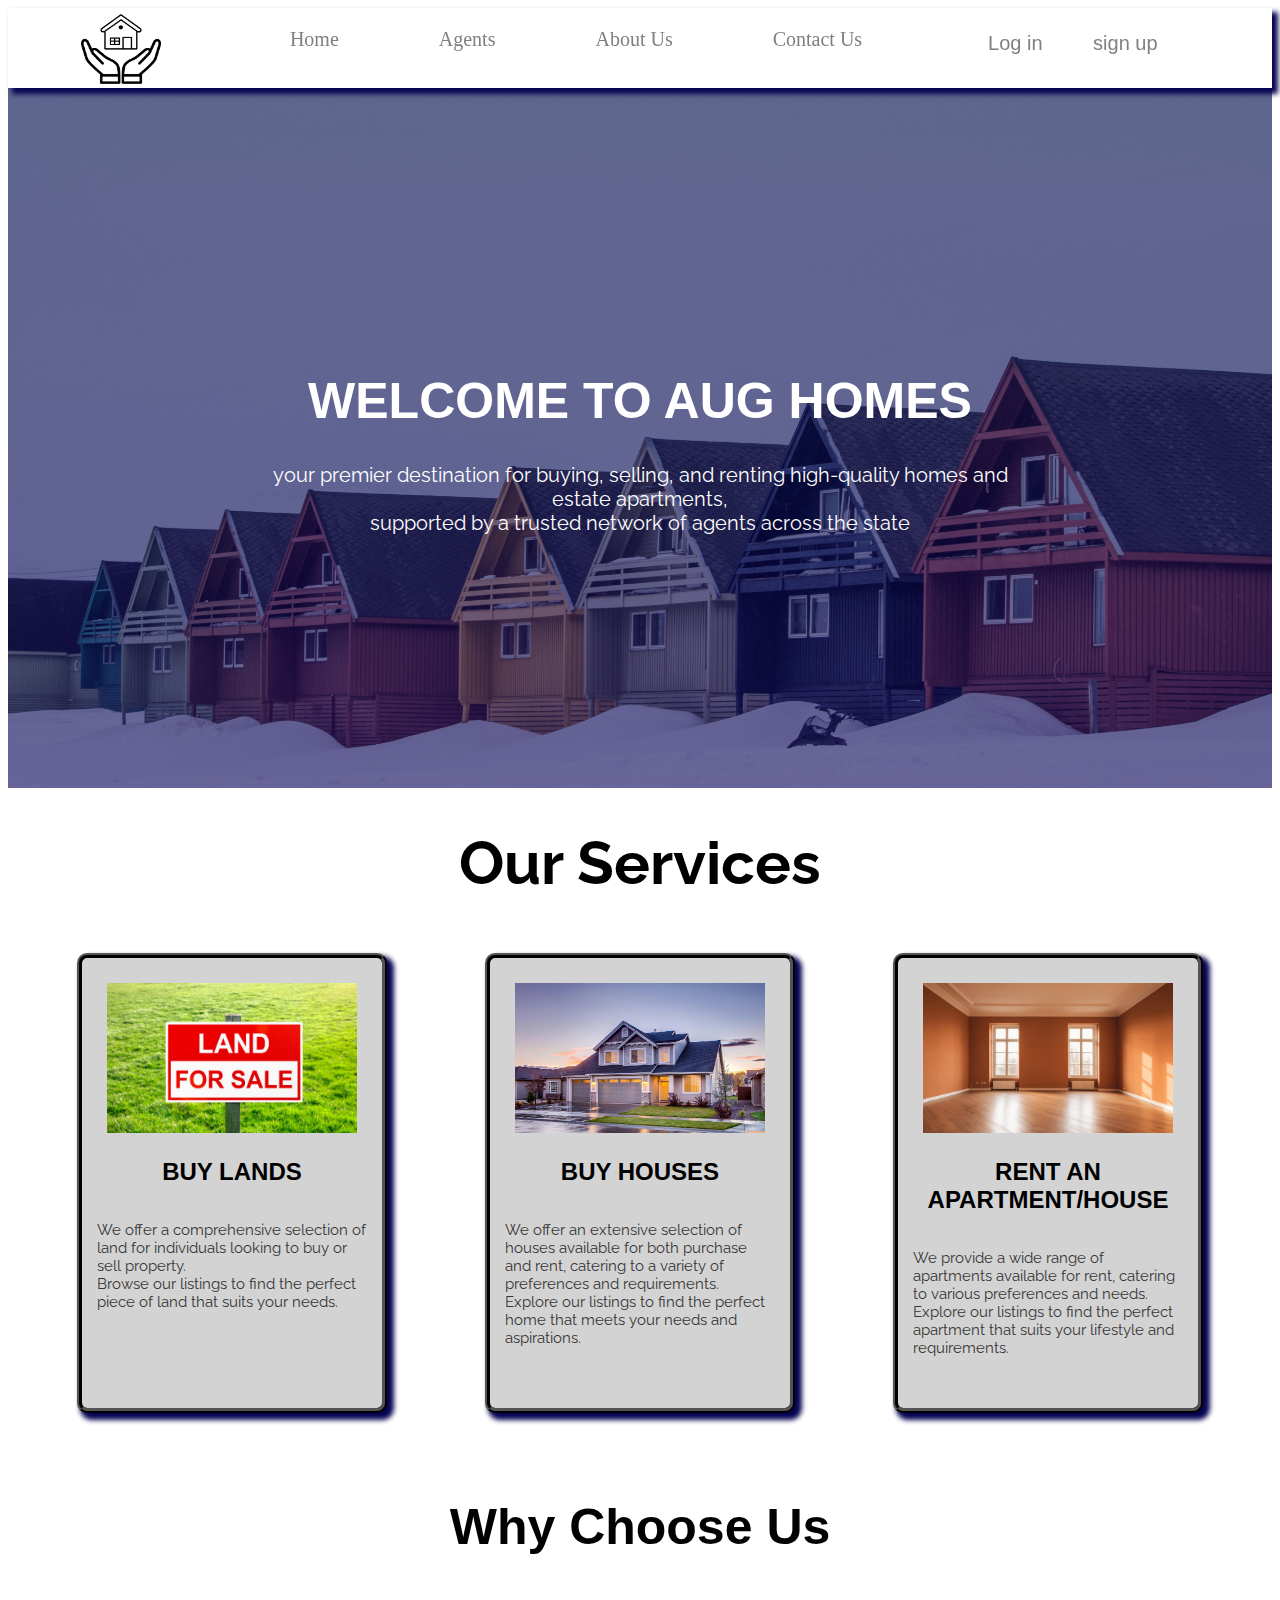
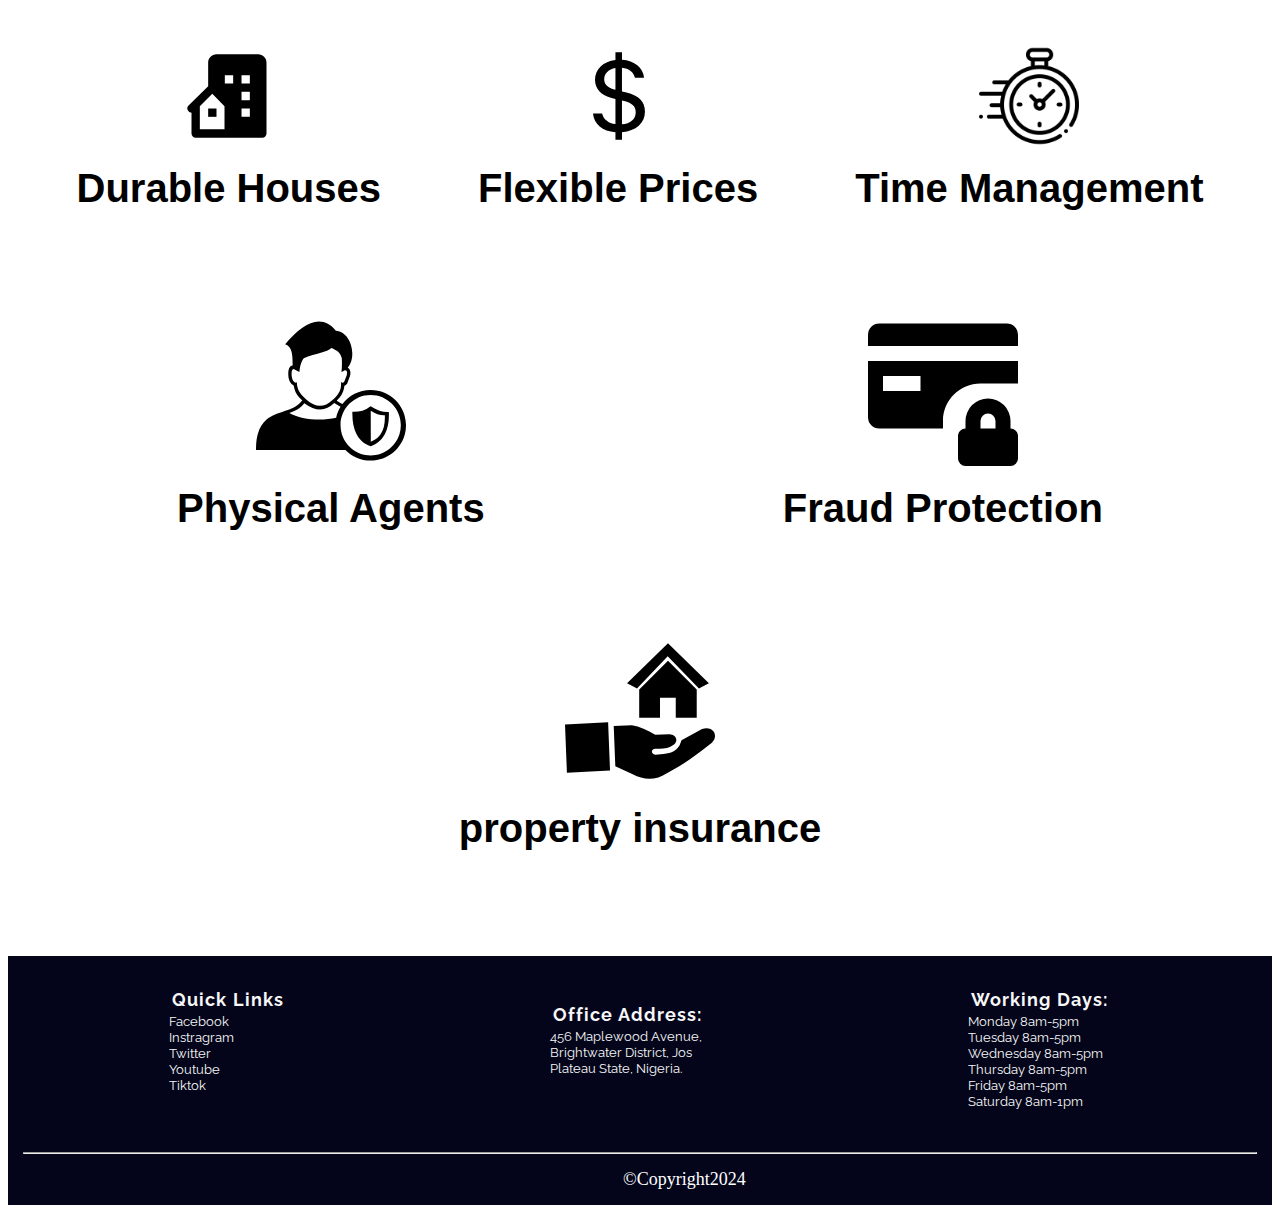
<file: index.html>
<html>
    <head>
        <title>Aug Homes</title>
    </head>
    <link rel="stylesheet" href="https://cdnjs.cloudflare.com/ajax/libs/font-awesome/6.6.0/css/all.min.css" integrity="sha512-Kc323vGBEqzTmouAECnVceyQqyqdsSiqLQISBL29aUW4U/M7pSPA/gEUZQqv1cwx4OnYxTxve5UMg5GT6L4JJg==" crossorigin="anonymous" referrerpolicy="no-referrer" />
    <link rel="preconnect" href="https://fonts.googleapis.com">
    <link rel="preconnect" href="https://fonts.gstatic.com" crossorigin>
    <link href="https://fonts.googleapis.com/css2?family=Archivo+Black&family=Bebas+Neue&family=Raleway:ital,wght@0,100..900;1,100..900&display=swap"
        rel="stylesheet">
    <link  rel="stylesheet" href="style.css">
    <body>
        <nav class="bar">
            <div class="logo">
                <a href="index.html"> <img src="/img/auglogo.png" alt="logo" width="80px"
                            height="70px" style="border-radius: 25px; padding: 6px;"></a>
            </div>
            <div class="menu">
    
                <li><a href="index.html">Home</a></li>
                <li><a href="#Services">Agents</a></li>
                <li><a href="#about">About Us</a></li>
                <li><a href="#contact">Contact Us</a></li>
            </div>
            <div class="sign">
                <li><a href="/html/login.html"><button>Log in</button></a></li>
                <li><a href="/html/signup.html"> <button>sign up</button></a></li>
            </div>
        </nav>

        <div class="text">
            <Center><h1>WELCOME TO AUG HOMES</h1>
            <p> your premier destination for buying, selling, and renting high-quality homes and estate apartments,<br> supported by a trusted network of agents across the state</p></Center>
        </div>

      

       
        <div >
            <h1 id="Services">Our Services</h1>
        </div>
         <!--secrvices-->
        <section class="container">
                <div class="card">
                    <div class="card-image land"></div>
                    <h2>BUY LANDS</h2>
                    <p> We offer a comprehensive selection of land for individuals looking to buy or sell property.<br> Browse our listings to find the perfect piece of land that suits your needs.
                        </p>
                </div>

                    
  <div class="card">
    <div class="card-image house"></div>
    <h2>BUY HOUSES</h2>
    <p>
        We offer an extensive selection of houses available for both purchase and rent, catering to a variety of preferences and requirements.<br> Explore our listings to find the perfect home that meets your needs and aspirations.
        
        </p>
    
</div>

<div class="card">
    <div class="card-image room-img"></div>
    <h2>RENT AN APARTMENT/HOUSE</h2>
    <p>
        We provide a wide range of apartments available for rent, catering to various preferences and needs.<br> Explore our listings to find the perfect apartment that suits your lifestyle and requirements.

    </p>
    
</div>
            </section>

           

            <div id="about">
                <h1>Why Choose Us </h1>
            </div>

            <section class="advert">
                <div class="icon">
                  <div> <center><svg xmlns="http://www.w3.org/2000/svg" width="100px" height="100px" viewBox="0 0 24 24" style="fill: rgba(0, 0, 0, 1);transform: ;msFilter:;"><path d="M18.991 2H9.01C7.899 2 7 2.899 7 4.01v5.637l-4.702 4.642A1 1 0 0 0 3 16v5a1 1 0 0 0 1 1h16a1 1 0 0 0 1-1V4.009C21 2.899 20.102 2 18.991 2zm-8.069 13.111V20H5v-5.568l2.987-2.949 2.935 3.003v.625zM13 9h-2V7h2v2zm4 8h-2v-2h2v2zm0-4h-2v-2h2v2zm0-4h-2V7h2v2z"></path><path d="M7 15h2v2H7z"></path></svg></center>
                  </div> 
                  <h2>Durable Houses</h2>
                  <p></p>
                </div>

                <div class="icon"> 
                    <div>
                        <center><svg xmlns="http://www.w3.org/2000/svg" width="100px" height="100px" fill="currentColor" class="bi bi-currency-dollar" viewBox="0 0 16 16">
                        <path d="M4 10.781c.148 1.667 1.513 2.85 3.591 3.003V15h1.043v-1.216c2.27-.179 3.678-1.438 3.678-3.3 0-1.59-.947-2.51-2.956-3.028l-.722-.187V3.467c1.122.11 1.879.714 2.07 1.616h1.47c-.166-1.6-1.54-2.748-3.54-2.875V1H7.591v1.233c-1.939.23-3.27 1.472-3.27 3.156 0 1.454.966 2.483 2.661 2.917l.61.162v4.031c-1.149-.17-1.94-.8-2.131-1.718zm3.391-3.836c-1.043-.263-1.6-.825-1.6-1.616 0-.944.704-1.641 1.8-1.828v3.495l-.2-.05zm1.591 1.872c1.287.323 1.852.859 1.852 1.769 0 1.097-.826 1.828-2.2 1.939V8.73z"/>
                    </svg></center>
                      </div> 
                    <h2>Flexible Prices</h2>
                    <p></p>
                      
                  </div>

                  <div class="icon">
                    <div>
                        <center><img src="/img/clock.png" alt="img" width="100px" height="100px"></center>
                       </div> 
                    <h2>Time Management</h2>
                    <p></p>
                      
                  </div>

                  <div class="icon">
                    <div class="insure">
                        <center>   <?xml version="1.0" encoding="UTF-16"?>

                            <!DOCTYPE svg PUBLIC "-//W3C//DTD SVG 1.1//EN" "http://www.w3.org/Graphics/SVG/1.1/DTD/svg11.dtd">
                            
                            <!-- Creator: CorelDRAW -->
                            
                            <svg xmlns="http://www.w3.org/2000/svg" xml:space="preserve" width="512px" height="475px" version="1.1" shape-rendering="geometricPrecision" text-rendering="geometricPrecision" image-rendering="optimizeQuality" fill-rule="evenodd" clip-rule="evenodd"
                            
                            viewBox="0 0 512 475.124"
                            
                             xmlns:xlink="http://www.w3.org/1999/xlink"
                            
                             xmlns:xodm="http://www.corel.com/coreldraw/odm/2003">
                            
                             <g id="Layer_x0020_1">
                            
                              <metadata id="CorelCorpID_0Corel-Layer"/>
                            
                              <path fill="black" d="M99.645 78.142c57.306,-70.813 123.356,-109.328 172.952,-46.333 52.128,2.737 73.441,88.806 40.469,126.004l0.264 0.15c3.983,2.319 6.864,5.964 8.238,11.068 1.228,4.562 1.111,10.453 -0.861,17.758 -0.147,0.553 -0.333,1.085 -0.554,1.596l-6.897 18.311c-1.53,4.351 -2.994,7.457 -6.514,10.248 -0.339,0.27 -0.688,0.516 -1.048,0.741 -1.254,0.862 -2.576,1.525 -4.02,2.005 -0.827,10.712 -3.757,19.674 -8.222,27.794 -4.614,8.389 -10.687,15.48 -17.68,22.591 0.412,0.554 0.838,1.098 1.278,1.632 6.643,4.208 12.595,7.499 18.008,10.3 22.009,-29.192 56.973,-48.067 96.349,-48.067 66.603,0 120.593,53.99 120.593,120.592 0,66.602 -53.99,120.592 -120.593,120.592 -33.864,0 -64.462,-13.964 -86.367,-36.442l-305.026 0c-0.531,-55.142 14.74,-85.258 36.127,-103.468 36.401,-30.991 88.062,-24.924 119.949,-63.45 0.594,-0.718 1.257,-1.343 1.971,-1.878 -13.907,-12.804 -26.061,-26.696 -29.289,-51.046 -0.617,-0.326 -1.282,-0.704 -2.049,-1.141l-0.377 -0.214c-7.542,-4.29 -11.911,-11.982 -14.181,-20.603 -2.848,-10.811 -5.386,-45.193 12.966,-46.499 -0.691,-27.655 1.169,-64.179 -25.486,-72.241zm291.443 211.149c23.299,14.74 44.319,21.717 62.362,20.088 3.163,63.755 -20.416,101.423 -62.129,117.142 -40.27,-14.697 -64.127,-50.735 -62.36,-118.073 21.206,1.117 41.994,-3.487 62.127,-19.11l0 -0.047zm0.558 15.765c17.95,11.346 34.134,16.74 48.04,15.484 2.416,49.108 -15.72,78.128 -47.853,90.215l-0.187 -105.699zm-103.07 -13.542c-6.427,-3.356 -13.563,-7.383 -21.611,-12.706 -28.377,27.902 -62.396,30.4 -102.049,0.258 -13.259,16.023 -25.859,24.311 -51.207,33.241 37.415,21.927 106.599,28.712 159.837,16.629 2.907,-13.445 8.05,-26.057 15.03,-37.422zm102.831 -39.885c56.832,0 102.904,46.071 102.904,102.903 0,56.832 -46.072,102.903 -102.904,102.903 -56.831,0 -102.903,-46.071 -102.903,-102.903 0,-56.832 46.072,-102.903 102.903,-102.903zm-269.336 -81.748c1.805,-5.166 3.66,-7.129 6.439,-7.275l19.615 10.214c2.238,-23.49 7.597,-37.886 15.091,-46.961 17.233,-8.937 41.934,-13.297 63.471,-20.4 10.511,-2.355 21.155,-6.341 31.301,-14.375 15.526,7.737 29.8,13.246 34.655,34.081 1.108,11.024 0.918,24.476 -0.19,41.009 -0.294,1.997 -0.619,4.05 -0.983,6.173 0.403,-0.305 0.806,-0.598 1.209,-0.879 3.251,-1.14 6.268,-2.562 9.057,-4.234 6.989,-1.393 11.543,3.141 7.906,16.599l-7.177 19.057c-1.716,4.866 -2.867,6.621 -9.013,6.3 -2.708,-0.142 -0.587,-1.191 -3.311,-2.992 2.517,29.998 -10.781,44.657 -28.996,62.239 -28.061,27.078 -58.372,25.96 -87.5,0.049 -17.057,-15.17 -33.501,-29.262 -34.256,-60.47 -4.427,1.356 -3.751,1.597 -7.399,-0.475 -10.602,-6.03 -11.453,-26.591 -9.919,-37.66z"/>
                            
                             </g>
                            
                            </svg>
                            </center>
                    </div> 
                    <h2>Physical Agents</h2>
                    <p></p>
                      
                  </div>

                  <div class="icon">
                    <div>
                        <center><?xml version="1.0" encoding="utf-8"?><!-- Uploaded to: SVG Repo, www.svgrepo.com, Generator: SVG Repo Mixer Tools -->
                           <svg width="150px" height="150px" viewBox="0 0 20 20" xmlns="http://www.w3.org/2000/svg"><path fill="black" d="M1.5 1A1.5 1.5 0 000 2.5V4h20V2.5A1.5 1.5 0 0018.5 1h-17z" /><path fill-rule="evenodd" fill="black" d="M0 13.5V6h20v3h-5c-2.757 0-5 2.236-5 4.987V15H1.5A1.5 1.5 0 010 13.5zM2 10h5V8H2v2z" fill="#5C5F62"/><path fill-rule="evenodd" fill="black" d="M13 14v1a1 1 0 00-1 1v3a1 1 0 001 1h6a1 1 0 001-1v-3a1 1 0 00-1-1v-1a3 3 0 10-6 0zm3-1a1 1 0 00-1 1v1h2v-1a1 1 0 00-1-1z" fill="#5C5F62"/>
                            </svg>
                        </center>
                    </div>
                    <h2>Fraud Protection</h2>
                    <p></p>
                  </div>
                  
                  <div class="icon">
                    <div class="insure">
                        <center><?xml version="1.0" encoding="utf-8"?><svg version="1.1" id="Layer_1" xmlns="http://www.w3.org/2000/svg" xmlns:xlink="http://www.w3.org/1999/xlink" x="0px" y="0px" viewBox="0 0 122.88 111.2" style="enable-background:new 0 0 122.88 111.2" xml:space="preserve"><style type="text/css">.st0{fill-rule:evenodd;clip-rule:evenodd;}</style><g><path class="st0" d="M84.36,0L50.83,32.84l8.18,4.3l25.13-26.39l25.57,26.39l8.18-4.3L84.36,0L84.36,0z M0,66.75l35.32-1.86 l1.57,39.45l-35.32,1.85L0,66.75L0,66.75z M41.22,100.86l-1.31-32.97l14.83-0.59c6.33,0.88,12.76,4.04,19.2,7.75l11.52-0.46 c5.23,0.11,8.17,5.28,3.24,8.96c-3.92,3.12-9.26,3.17-14.74,2.89c-3.77-0.04-3.74,5.03,0.19,4.9c1.37,0.05,2.84-0.33,4.14-0.38 c6.82-0.28,12.38-1.8,15.6-7.33l1.57-4.1l16.8-9.18c8.46-3.16,14.16,4.81,8.09,11.3c-12.05,9.52-23.74,18.21-36.51,24.73 c-9.23,6.13-18.69,6.31-28.37,1.13L41.22,100.86L41.22,100.86z M60.8,38L60.8,38l23.59-23.6L107.91,38h0v23.16H90.73V44.8h-12.9 v16.36l-17.04,0V38L60.8,38z"/></g></svg></center>

                    </div>
                    <h2>property insurance</h2>
                    <p></p>
                  </div>

            </section>


        <footer class="footer" id="contact">
            <div>
                <P><b>Quick Links</b></P>
                <small><i class="fa-brands fa-facebook"></i>  Facebook</small> <br>
                <small><i class="fa-brands fa-instagram"></i>  Instragram</small><br>
                <small><i class="fa-brands fa-x-twitter"></i> Twitter</small><br>
               <small><i class="fa-brands fa-youtube"></i>  Youtube</small><br>
                <small><i class="fa-brands fa-tiktok"></i>  Tiktok</small><br>
            </div>
    
            <div style="margin-top: 15px;">
                <p><b>Office Address:</b></p>
                <small>456 Maplewood Avenue, <br> Brightwater District, Jos<br> Plateau State, Nigeria.</small>
            </div>
    
            <div>
                <p> <b>Working Days:</b></p>
                <small>Monday 8am-5pm</small><br>
                <small>Tuesday 8am-5pm</small><br>
                <small>Wednesday 8am-5pm</small><br>
                <small>Thursday 8am-5pm</small><br>
                <small>Friday 8am-5pm</small><br>
                <small>Saturday 8am-1pm</small><br>
            </div>
        </footer>
        <div class="small">
            <hr style="margin-bottom: 15px;">
            <small>&copyCopyright2024</small>
        </div>
            
        
    </body>
</html>
</file>
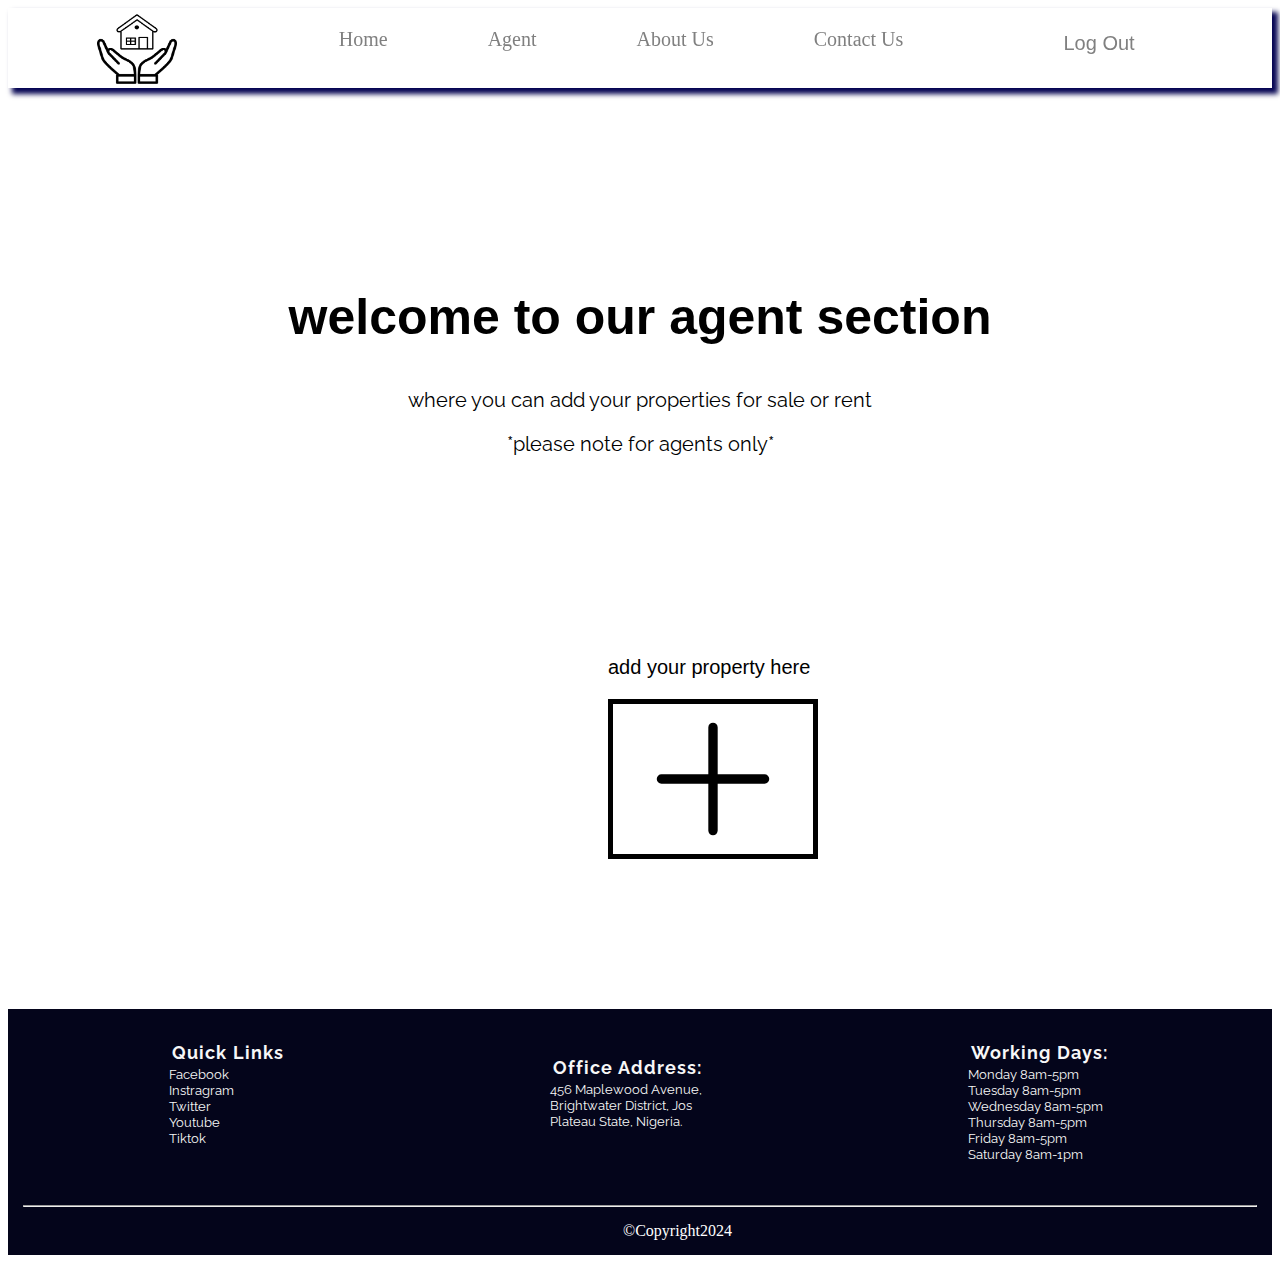
<file: html/agents.html>
<html>
    <head>
        <title>Agents section</title>
    </head>
    <link rel="preconnect" href="https://fonts.googleapis.com">
<link rel="preconnect" href="https://fonts.gstatic.com" crossorigin>
<link rel="stylesheet" href="https://cdnjs.cloudflare.com/ajax/libs/font-awesome/6.6.0/css/all.min.css" integrity="sha512-Kc323vGBEqzTmouAECnVceyQqyqdsSiqLQISBL29aUW4U/M7pSPA/gEUZQqv1cwx4OnYxTxve5UMg5GT6L4JJg==" crossorigin="anonymous" referrerpolicy="no-referrer" />
<link href="https://fonts.googleapis.com/css2?family=Archivo+Black&family=Bebas+Neue&family=Raleway:ital,wght@0,100..900;1,100..900&display=swap" rel="stylesheet">
    <link  rel="stylesheet" href="/css/agents.css">
    <body>
        <nav class="bar">
            <div class="logo">
                <a href="/html/home.html"> <img src="/img/auglogo.png" alt="logo" width="80px"
                            height="70px" style="border-radius: 25px; padding: 6px;"></a>
            </div>
            <div class="menu">
    
                <li><a href="/html/home.html">Home</a></li>
                <li><a href="/html/agents.html">Agent</a></li>
                <li><a href="/html/about.html">About Us</a></li>
                <li><a href="/html/contact.html">Contact Us</a></li>
            </div>
            <div class="sign">
                
                    <li><a href="/index.html"><button>Log Out</button></a></li>
                       
            </div>
        </nav>
        <body>
          <div class="text">
            <h2>welcome to our agent section</h2>
            <p>where you can add your properties for sale or rent</p>
            <p>*please note for agents only*</p>
            
        </div>
        
        <div  class="add">
           <p>add your property here</p>
           
           <svg xmlns="http://www.w3.org/2000/svg" width="100px" height="150px" fill="currentColor" class="bi bi-plus-lg" viewBox="0 0 16 16">
            <path fill-rule="evenodd" d="M8 2a.5.5 0 0 1 .5.5v5h5a.5.5 0 0 1 0 1h-5v5a.5.5 0 0 1-1 0v-5h-5a.5.5 0 0 1 0-1h5v-5A.5.5 0 0 1 8 2"/>
          </svg>


        </div>



        <footer class="footer" id="contact">
            <div>
                <P><b>Quick Links</b></P>
                <small><i class="fa-brands fa-facebook"></i>  Facebook</small> <br>
                <small><i class="fa-brands fa-instagram"></i>  Instragram</small><br>
                <small><i class="fa-brands fa-x-twitter"></i> Twitter</small><br>
               <small><i class="fa-brands fa-youtube"></i>  Youtube</small><br>
                <small><i class="fa-brands fa-tiktok"></i>  Tiktok</small><br>
            </div>
    
            <div style="margin-top: 15px;">
                <p><b>Office Address:</b></p>
                <small>456 Maplewood Avenue, <br> Brightwater District, Jos<br> Plateau State, Nigeria.</small>
            </div>
    
            <div>
                <p> <b>Working Days:</b></p>
                <small>Monday 8am-5pm</small><br>
                <small>Tuesday 8am-5pm</small><br>
                <small>Wednesday 8am-5pm</small><br>
                <small>Thursday 8am-5pm</small><br>
                <small>Friday 8am-5pm</small><br>
                <small>Saturday 8am-1pm</small><br>
            </div>
        </footer>
        <div class="small">
            <hr style="margin-bottom: 15px;">
            <small>&copyCopyright2024</small>
        </div>

        </body>
    </html>
</file>
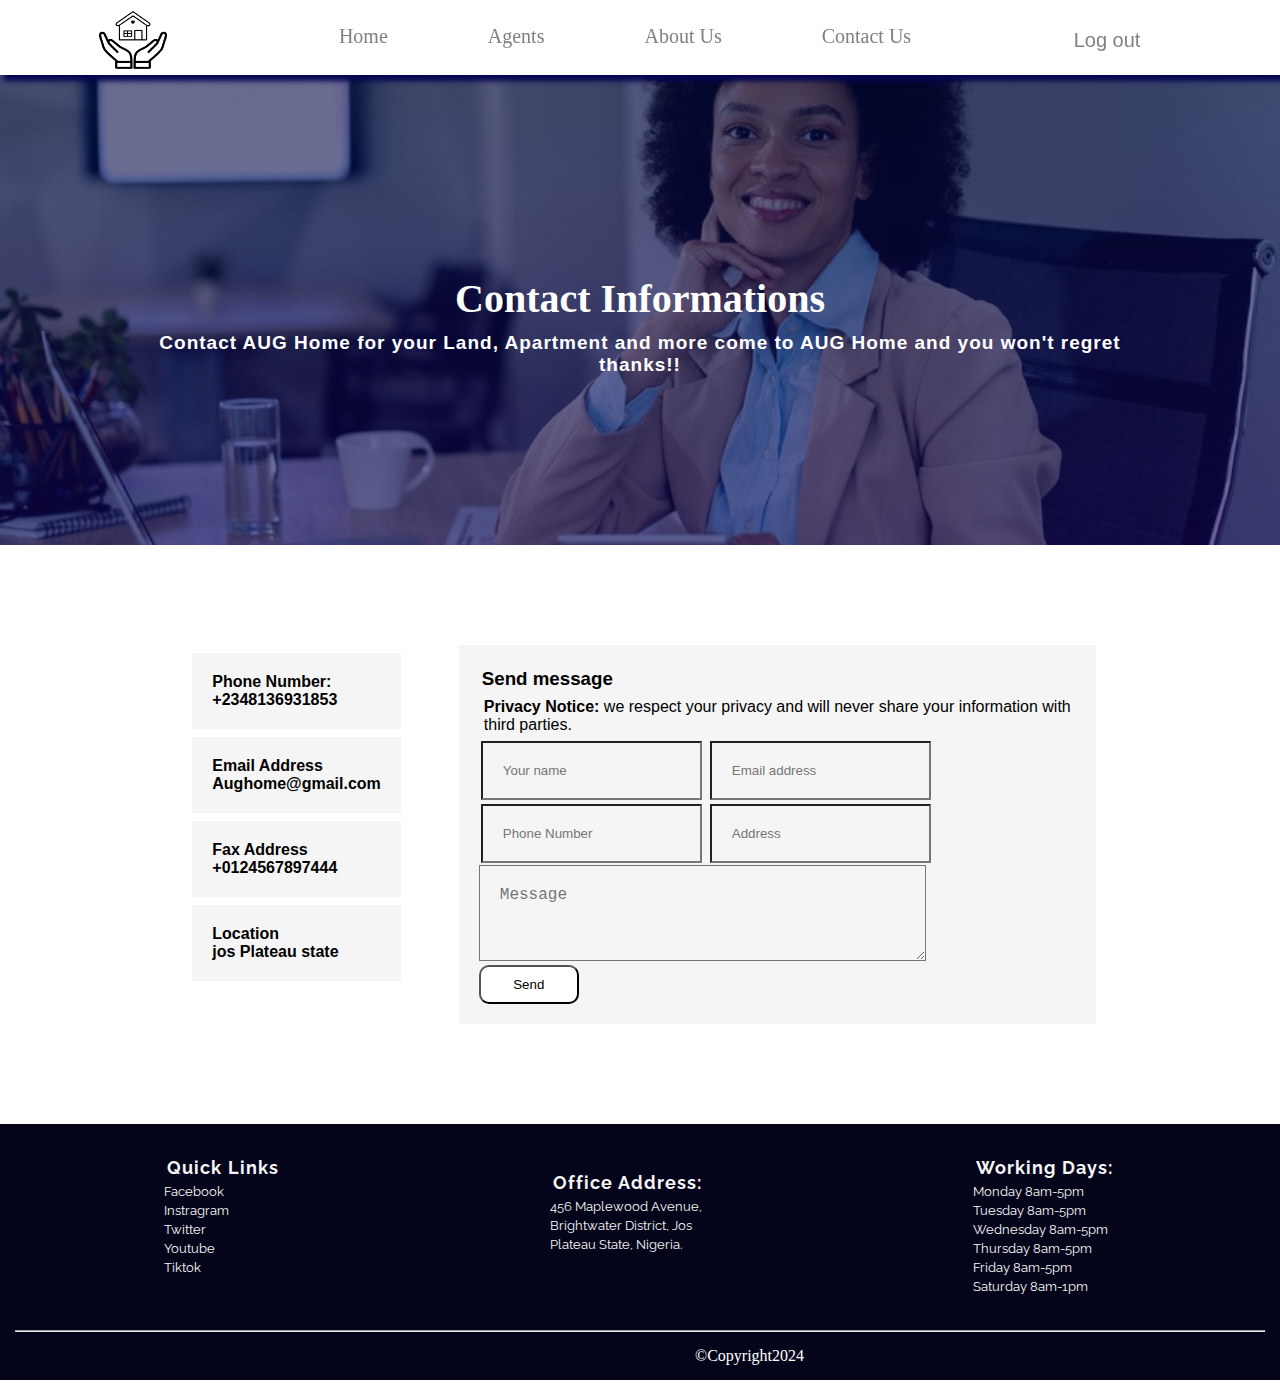
<file: html/contact.html>
<!DOCTYPE html>
<html lang="en">

<head>
    <link rel="stylesheet" href="https://cdnjs.cloudflare.com/ajax/libs/font-awesome/6.6.0/css/all.min.css" integrity="sha512-Kc323vGBEqzTmouAECnVceyQqyqdsSiqLQISBL29aUW4U/M7pSPA/gEUZQqv1cwx4OnYxTxve5UMg5GT6L4JJg==" crossorigin="anonymous" referrerpolicy="no-referrer" />
    <link rel="preconnect" href="https://fonts.googleapis.com">
    <link rel="preconnect" href="https://fonts.gstatic.com" crossorigin>
    <link
        href="https://fonts.googleapis.com/css2?family=Archivo+Black&family=Bebas+Neue&family=Raleway:ital,wght@0,100..900;1,100..900&display=swap"
        rel="stylesheet">
    <link rel="stylesheet" href="/css/contact.css">
    <meta charset="UTF-8">
    <meta name="viewport" content="width=device-width, initial-scale=1.0">
    <title>Contact Us</title>
</head>

<body>
    <nav class="bar">
        <div class="logo">
            <a href="/html/home.html"> <img src="/img/auglogo.png" alt="logo" width="80px"
                        height="70px" style="border-radius: 25px; padding: 6px;"></a>
        </div>
        <div class="menu">

            <li><a href="/html/home.html">Home</a></li>
            <li><a href="/html/agents.html">Agents</a></li>
            <li><a href="/html/about.html">About Us</a></li>
            <li><a href="/html/contact.html">Contact Us</a></li>
        </div>
        <div class="sign">
            <li><a href="/index.html"><button>Log out</button></a></li>
            
        </div>
    </nav>
    <section>
        <div class="contmage">
            <h2>Contact Informations</h2>
            <p>Contact AUG Home for your Land, Apartment and more come to AUG Home and you won't regret <br> thanks!!
            </p>
        </div>
        <div class="parent">
            <div class="pcon">
                <p><i class="fa-solid fa-phone"></i>  Phone Number: <br> +2348136931853</p>
                <p><i class="fa-solid fa-envelope"></i>  Email Address <br> Aughome@gmail.com</p>
                <p><i class="fa-solid fa-phone"></i>  Fax Address <br> +0124567897444</p>
                <p><i class="fa-solid fa-location-dot"></i>  Location <br>jos Plateau state</p>
            </div>
            <div class="inpt">
                <h3 style="margin: 3px; font-family: sans-serif;">Send message</h3>
                <p style="padding: 5px; font-family: sans-serif;">
                    <b>Privacy Notice:</b> we respect your privacy and will never share your information with <br> third parties.
                </p>
                <form action="#" method="post">
                    <input type="text" placeholder="Your name" required>
                    <input type="email" placeholder="Email address" required><br>
                    <input type="tel" placeholder="Phone Number" required>
                    <input type="text" placeholder="Address" required><br>
                    <textarea name="message" id="" cols="39" rows="3" placeholder="Message" required></textarea><br>
                    <button type="submit" class="button">Send</button>
                </form>
            </div>
            
        </div>
    </section>


    <footer class="footer" id="contact">
        <div>
            <P><b>Quick Links</b></P>
            <small><i class="fa-brands fa-facebook"></i>  Facebook</small> <br>
            <small><i class="fa-brands fa-instagram"></i>  Instragram</small><br>
            <small><i class="fa-brands fa-x-twitter"></i> Twitter</small><br>
           <small><i class="fa-brands fa-youtube"></i>  Youtube</small><br>
            <small><i class="fa-brands fa-tiktok"></i>  Tiktok</small><br>
        </div>

        <div style="margin-top: 15px;">
            <p><b>Office Address:</b></p>
            <small>456 Maplewood Avenue, <br> Brightwater District, Jos<br> Plateau State, Nigeria.</small>
        </div>

        <div>
            <p> <b>Working Days:</b></p>
            <small>Monday 8am-5pm</small><br>
            <small>Tuesday 8am-5pm</small><br>
            <small>Wednesday 8am-5pm</small><br>
            <small>Thursday 8am-5pm</small><br>
            <small>Friday 8am-5pm</small><br>
            <small>Saturday 8am-1pm</small><br>
        </div>
    </footer>
    <div class="small">
        <hr style="margin-bottom: 15px;">
        <small>&copyCopyright2024</small>
    </div>
</body>

</html>
</file>
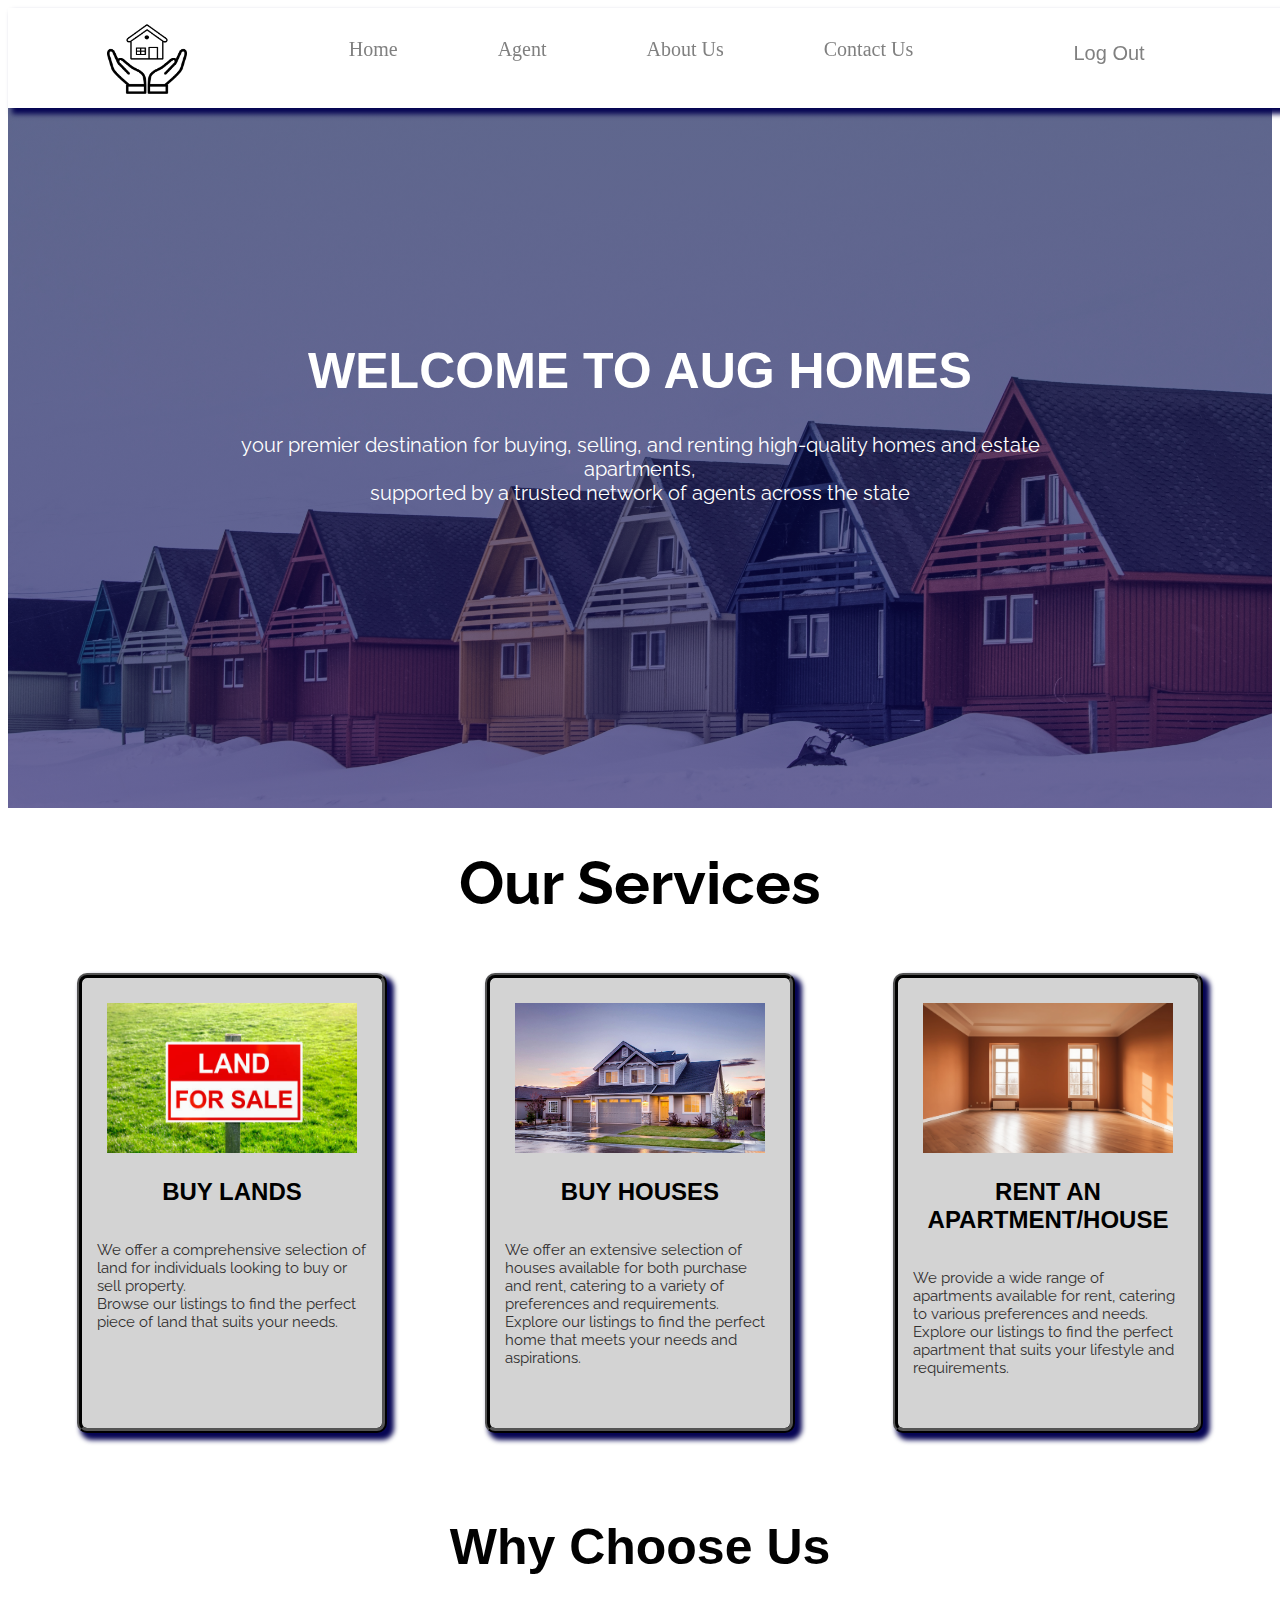
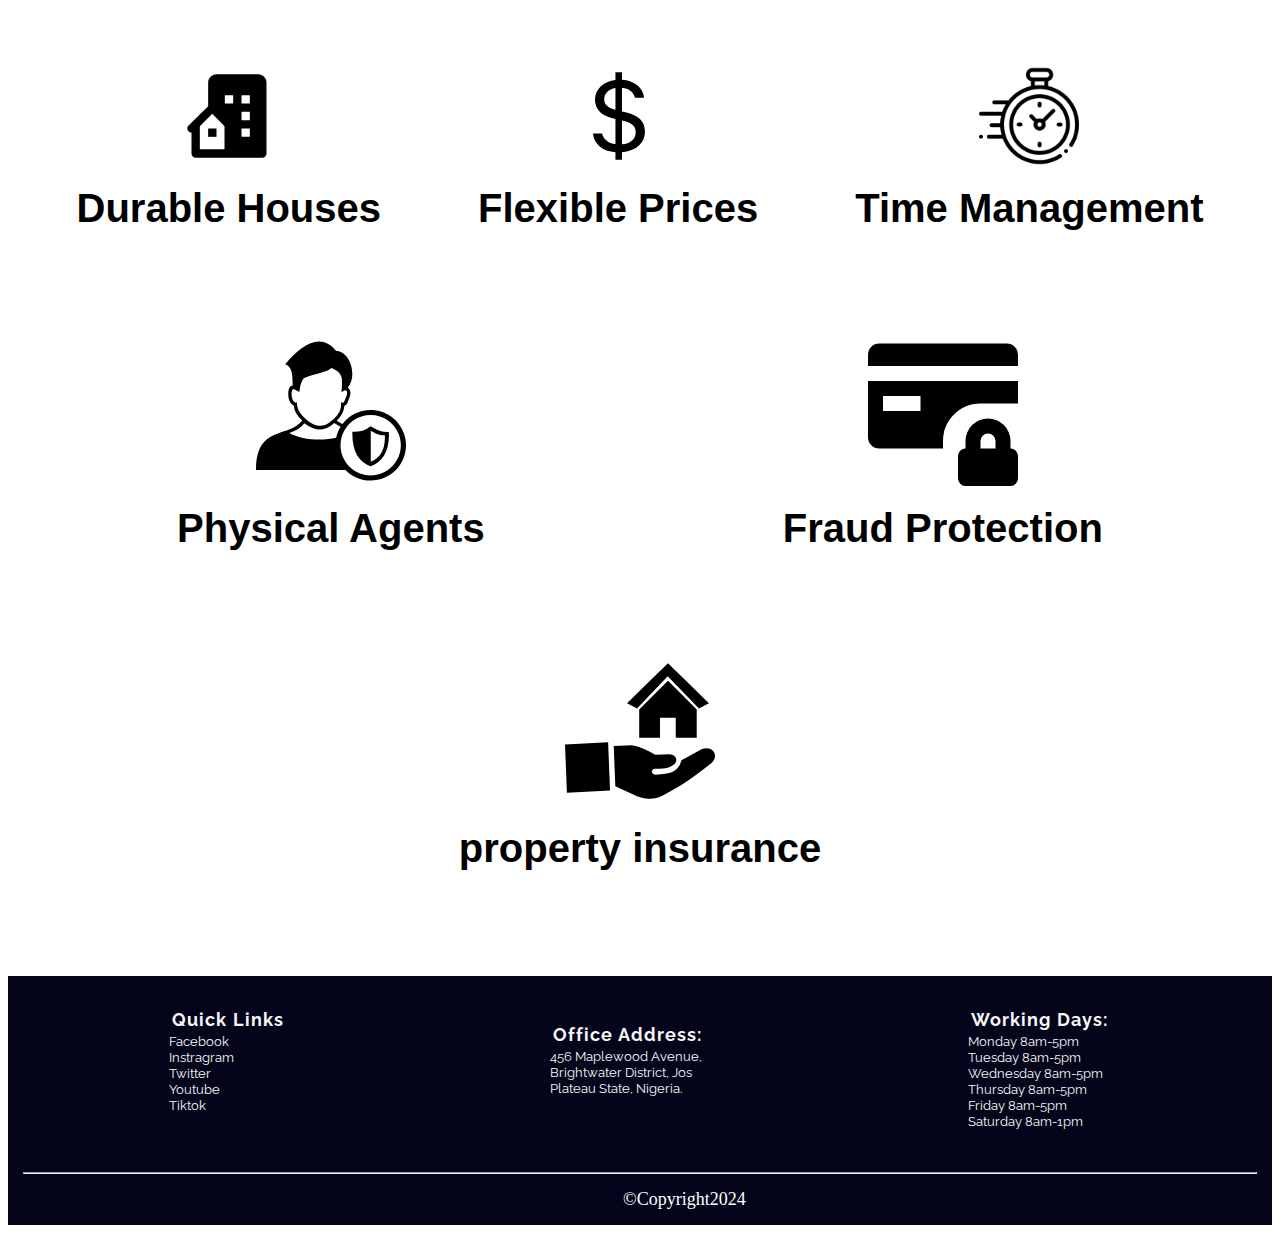
<file: html/home.html>
<html>
    <head>
        <title>Aug Homes</title>
    </head>
    <link rel="preconnect" href="https://fonts.googleapis.com">
<link rel="preconnect" href="https://fonts.gstatic.com" crossorigin>
<link href="https://fonts.googleapis.com/css2?family=Archivo+Black&family=Bebas+Neue&family=Raleway:ital,wght@0,100..900;1,100..900&display=swap" rel="stylesheet">
<link rel="stylesheet" href="https://cdnjs.cloudflare.com/ajax/libs/font-awesome/6.6.0/css/all.min.css" integrity="sha512-Kc323vGBEqzTmouAECnVceyQqyqdsSiqLQISBL29aUW4U/M7pSPA/gEUZQqv1cwx4OnYxTxve5UMg5GT6L4JJg==" crossorigin="anonymous" referrerpolicy="no-referrer" />
    <link  rel="stylesheet" href="/css/home.css">
    <body>
        <nav class="bar">
            <div class="logo">
                <a href="/html/home.html"> <img src="/img/auglogo.png" alt="logo" width="80px"
                            height="70px" style="border-radius: 25px; padding: 6px;"></a>
            </div>
            <div class="menu">
    
                <li><a href="/html/home.html">Home</a></li>
                <li><a href="/html/agents.html">Agent</a></li>
                <li><a href="/html/about.html">About Us</a></li>
                <li><a href="/html/contact.html">Contact Us</a></li>
            </div>
            <div class="sign">
                
                    <li><a href="/index.html"><button>Log Out</button></a></li>
                       
            </div>
        </nav>

        <div class="text">
            <Center><h1>WELCOME TO AUG HOMES</h1>
            <p> your premier destination for buying, selling, and renting high-quality homes and estate apartments,<br> supported by a trusted network of agents across the state</p></Center>
        </div>

      

       
        <div >
            <h1 id="Services">Our Services</h1>
        </div>
         <!--secrvices-->
        <section class="container">
                <div class="card"><a href="/html/land.html">
                    <div class="card-image land"></div>
                    <h2>BUY LANDS</h2>
                    <p> We offer a comprehensive selection of land for individuals looking to buy or sell property.<br> Browse our listings to find the perfect piece of land that suits your needs.
                        </p></a>
                </div>

                    
  <div class="card"><a href="/html/house.html">
    <div class="card-image house"></div>
    <h2>BUY HOUSES</h2>
    <p>
        We offer an extensive selection of houses available for both purchase and rent, catering to a variety of preferences and requirements.<br> Explore our listings to find the perfect home that meets your needs and aspirations.
        
        </p></a>
    
</div>

<div class="card"><a href="/html/room.html">
    <div class="card-image room-img"></div>
    <h2>RENT AN APARTMENT/HOUSE</h2>
    <p>
        We provide a wide range of apartments available for rent, catering to various preferences and needs.<br> Explore our listings to find the perfect apartment that suits your lifestyle and requirements.

    </p></a>
    
</div>
            </section>

           

            <div id="about">
                <h1>Why Choose Us </h1>
            </div>

            <section class="advert">
                <div class="icon">
                  <div> <center><svg xmlns="http://www.w3.org/2000/svg" width="100px" height="100px" viewBox="0 0 24 24" style="fill: rgba(0, 0, 0, 1);transform: ;msFilter:;"><path d="M18.991 2H9.01C7.899 2 7 2.899 7 4.01v5.637l-4.702 4.642A1 1 0 0 0 3 16v5a1 1 0 0 0 1 1h16a1 1 0 0 0 1-1V4.009C21 2.899 20.102 2 18.991 2zm-8.069 13.111V20H5v-5.568l2.987-2.949 2.935 3.003v.625zM13 9h-2V7h2v2zm4 8h-2v-2h2v2zm0-4h-2v-2h2v2zm0-4h-2V7h2v2z"></path><path d="M7 15h2v2H7z"></path></svg></center>
                  </div> 
                  <h2>Durable Houses</h2>
                  <p></p>
                </div>

                <div class="icon"> 
                    <div>
                        <center><svg xmlns="http://www.w3.org/2000/svg" width="100px" height="100px" fill="currentColor" class="bi bi-currency-dollar" viewBox="0 0 16 16">
                        <path d="M4 10.781c.148 1.667 1.513 2.85 3.591 3.003V15h1.043v-1.216c2.27-.179 3.678-1.438 3.678-3.3 0-1.59-.947-2.51-2.956-3.028l-.722-.187V3.467c1.122.11 1.879.714 2.07 1.616h1.47c-.166-1.6-1.54-2.748-3.54-2.875V1H7.591v1.233c-1.939.23-3.27 1.472-3.27 3.156 0 1.454.966 2.483 2.661 2.917l.61.162v4.031c-1.149-.17-1.94-.8-2.131-1.718zm3.391-3.836c-1.043-.263-1.6-.825-1.6-1.616 0-.944.704-1.641 1.8-1.828v3.495l-.2-.05zm1.591 1.872c1.287.323 1.852.859 1.852 1.769 0 1.097-.826 1.828-2.2 1.939V8.73z"/>
                    </svg></center>
                      </div> 
                    <h2>Flexible Prices</h2>
                    <p></p>
                      
                  </div>

                  <div class="icon">
                    <div>
                        <center><img src="/img/clock.png" alt="img" width="100px" height="100px"></center>
                       </div> 
                    <h2>Time Management</h2>
                    <p></p>
                      
                  </div>

                  <div class="icon">
                    <div class="insure">
                        <center>   <?xml version="1.0" encoding="UTF-16"?>

                            <!DOCTYPE svg PUBLIC "-//W3C//DTD SVG 1.1//EN" "http://www.w3.org/Graphics/SVG/1.1/DTD/svg11.dtd">
                            
                            <!-- Creator: CorelDRAW -->
                            
                            <svg xmlns="http://www.w3.org/2000/svg" xml:space="preserve" width="512px" height="475px" version="1.1" shape-rendering="geometricPrecision" text-rendering="geometricPrecision" image-rendering="optimizeQuality" fill-rule="evenodd" clip-rule="evenodd"
                            
                            viewBox="0 0 512 475.124"
                            
                             xmlns:xlink="http://www.w3.org/1999/xlink"
                            
                             xmlns:xodm="http://www.corel.com/coreldraw/odm/2003">
                            
                             <g id="Layer_x0020_1">
                            
                              <metadata id="CorelCorpID_0Corel-Layer"/>
                            
                              <path fill="black" d="M99.645 78.142c57.306,-70.813 123.356,-109.328 172.952,-46.333 52.128,2.737 73.441,88.806 40.469,126.004l0.264 0.15c3.983,2.319 6.864,5.964 8.238,11.068 1.228,4.562 1.111,10.453 -0.861,17.758 -0.147,0.553 -0.333,1.085 -0.554,1.596l-6.897 18.311c-1.53,4.351 -2.994,7.457 -6.514,10.248 -0.339,0.27 -0.688,0.516 -1.048,0.741 -1.254,0.862 -2.576,1.525 -4.02,2.005 -0.827,10.712 -3.757,19.674 -8.222,27.794 -4.614,8.389 -10.687,15.48 -17.68,22.591 0.412,0.554 0.838,1.098 1.278,1.632 6.643,4.208 12.595,7.499 18.008,10.3 22.009,-29.192 56.973,-48.067 96.349,-48.067 66.603,0 120.593,53.99 120.593,120.592 0,66.602 -53.99,120.592 -120.593,120.592 -33.864,0 -64.462,-13.964 -86.367,-36.442l-305.026 0c-0.531,-55.142 14.74,-85.258 36.127,-103.468 36.401,-30.991 88.062,-24.924 119.949,-63.45 0.594,-0.718 1.257,-1.343 1.971,-1.878 -13.907,-12.804 -26.061,-26.696 -29.289,-51.046 -0.617,-0.326 -1.282,-0.704 -2.049,-1.141l-0.377 -0.214c-7.542,-4.29 -11.911,-11.982 -14.181,-20.603 -2.848,-10.811 -5.386,-45.193 12.966,-46.499 -0.691,-27.655 1.169,-64.179 -25.486,-72.241zm291.443 211.149c23.299,14.74 44.319,21.717 62.362,20.088 3.163,63.755 -20.416,101.423 -62.129,117.142 -40.27,-14.697 -64.127,-50.735 -62.36,-118.073 21.206,1.117 41.994,-3.487 62.127,-19.11l0 -0.047zm0.558 15.765c17.95,11.346 34.134,16.74 48.04,15.484 2.416,49.108 -15.72,78.128 -47.853,90.215l-0.187 -105.699zm-103.07 -13.542c-6.427,-3.356 -13.563,-7.383 -21.611,-12.706 -28.377,27.902 -62.396,30.4 -102.049,0.258 -13.259,16.023 -25.859,24.311 -51.207,33.241 37.415,21.927 106.599,28.712 159.837,16.629 2.907,-13.445 8.05,-26.057 15.03,-37.422zm102.831 -39.885c56.832,0 102.904,46.071 102.904,102.903 0,56.832 -46.072,102.903 -102.904,102.903 -56.831,0 -102.903,-46.071 -102.903,-102.903 0,-56.832 46.072,-102.903 102.903,-102.903zm-269.336 -81.748c1.805,-5.166 3.66,-7.129 6.439,-7.275l19.615 10.214c2.238,-23.49 7.597,-37.886 15.091,-46.961 17.233,-8.937 41.934,-13.297 63.471,-20.4 10.511,-2.355 21.155,-6.341 31.301,-14.375 15.526,7.737 29.8,13.246 34.655,34.081 1.108,11.024 0.918,24.476 -0.19,41.009 -0.294,1.997 -0.619,4.05 -0.983,6.173 0.403,-0.305 0.806,-0.598 1.209,-0.879 3.251,-1.14 6.268,-2.562 9.057,-4.234 6.989,-1.393 11.543,3.141 7.906,16.599l-7.177 19.057c-1.716,4.866 -2.867,6.621 -9.013,6.3 -2.708,-0.142 -0.587,-1.191 -3.311,-2.992 2.517,29.998 -10.781,44.657 -28.996,62.239 -28.061,27.078 -58.372,25.96 -87.5,0.049 -17.057,-15.17 -33.501,-29.262 -34.256,-60.47 -4.427,1.356 -3.751,1.597 -7.399,-0.475 -10.602,-6.03 -11.453,-26.591 -9.919,-37.66z"/>
                            
                             </g>
                            
                            </svg>
                            </center>
                    </div> 
                    <h2>Physical Agents</h2>
                    <p></p>
                      
                  </div>

                  <div class="icon">
                    <div>
                        <center><?xml version="1.0" encoding="utf-8"?><!-- Uploaded to: SVG Repo, www.svgrepo.com, Generator: SVG Repo Mixer Tools -->
                           <svg width="150px" height="150px" viewBox="0 0 20 20" xmlns="http://www.w3.org/2000/svg"><path fill="black" d="M1.5 1A1.5 1.5 0 000 2.5V4h20V2.5A1.5 1.5 0 0018.5 1h-17z" /><path fill-rule="evenodd" fill="black" d="M0 13.5V6h20v3h-5c-2.757 0-5 2.236-5 4.987V15H1.5A1.5 1.5 0 010 13.5zM2 10h5V8H2v2z" fill="#5C5F62"/><path fill-rule="evenodd" fill="black" d="M13 14v1a1 1 0 00-1 1v3a1 1 0 001 1h6a1 1 0 001-1v-3a1 1 0 00-1-1v-1a3 3 0 10-6 0zm3-1a1 1 0 00-1 1v1h2v-1a1 1 0 00-1-1z" fill="#5C5F62"/>
                            </svg>
                        </center>
                    </div>
                    <h2>Fraud Protection</h2>
                    <p></p>
                  </div>

                  <div class="icon">
                    <div class="insure">
                        <center><?xml version="1.0" encoding="utf-8"?><svg version="1.1" id="Layer_1" xmlns="http://www.w3.org/2000/svg" xmlns:xlink="http://www.w3.org/1999/xlink" x="0px" y="0px" viewBox="0 0 122.88 111.2" style="enable-background:new 0 0 122.88 111.2" xml:space="preserve"><style type="text/css">.st0{fill-rule:evenodd;clip-rule:evenodd;}</style><g><path class="st0" d="M84.36,0L50.83,32.84l8.18,4.3l25.13-26.39l25.57,26.39l8.18-4.3L84.36,0L84.36,0z M0,66.75l35.32-1.86 l1.57,39.45l-35.32,1.85L0,66.75L0,66.75z M41.22,100.86l-1.31-32.97l14.83-0.59c6.33,0.88,12.76,4.04,19.2,7.75l11.52-0.46 c5.23,0.11,8.17,5.28,3.24,8.96c-3.92,3.12-9.26,3.17-14.74,2.89c-3.77-0.04-3.74,5.03,0.19,4.9c1.37,0.05,2.84-0.33,4.14-0.38 c6.82-0.28,12.38-1.8,15.6-7.33l1.57-4.1l16.8-9.18c8.46-3.16,14.16,4.81,8.09,11.3c-12.05,9.52-23.74,18.21-36.51,24.73 c-9.23,6.13-18.69,6.31-28.37,1.13L41.22,100.86L41.22,100.86z M60.8,38L60.8,38l23.59-23.6L107.91,38h0v23.16H90.73V44.8h-12.9 v16.36l-17.04,0V38L60.8,38z"/></g></svg></center>

                    </div>
                    <h2>property insurance</h2>
                    <p></p>
                  </div>

            </section>


     

        <footer class="footer" id="contact">
            <div>
                <P><b>Quick Links</b></P>
                <small><i class="fa-brands fa-facebook"></i>Facebook</small> <br>
                <small><i class="fa-brands fa-instagram"></i>Instragram</small><br>
                <small><i class="fa-brands fa-x-twitter"></i>Twitter</small><br>
               <small><i class="fa-brands fa-youtube"></i>Youtube</small><br>
                <small><i class="fa-brands fa-tiktok"></i>Tiktok</small><br>
            </div>
    
            <div style="margin-top: 15px;">
                <p><b>Office Address:</b></p>
                <small>456 Maplewood Avenue, <br> Brightwater District, Jos<br> Plateau State, Nigeria.</small>
            </div>
    
            <div>
                <p> <b>Working Days:</b></p>
                <small>Monday 8am-5pm</small><br>
                <small>Tuesday 8am-5pm</small><br>
                <small>Wednesday 8am-5pm</small><br>
                <small>Thursday 8am-5pm</small><br>
                <small>Friday 8am-5pm</small><br>
                <small>Saturday 8am-1pm</small><br>
            </div>
        </footer>
        <div class="small">
            <hr style="margin-bottom: 15px;">
            <small>&copyCopyright2024</small>
        </div>
            
        
    </body>
</html>
</file>
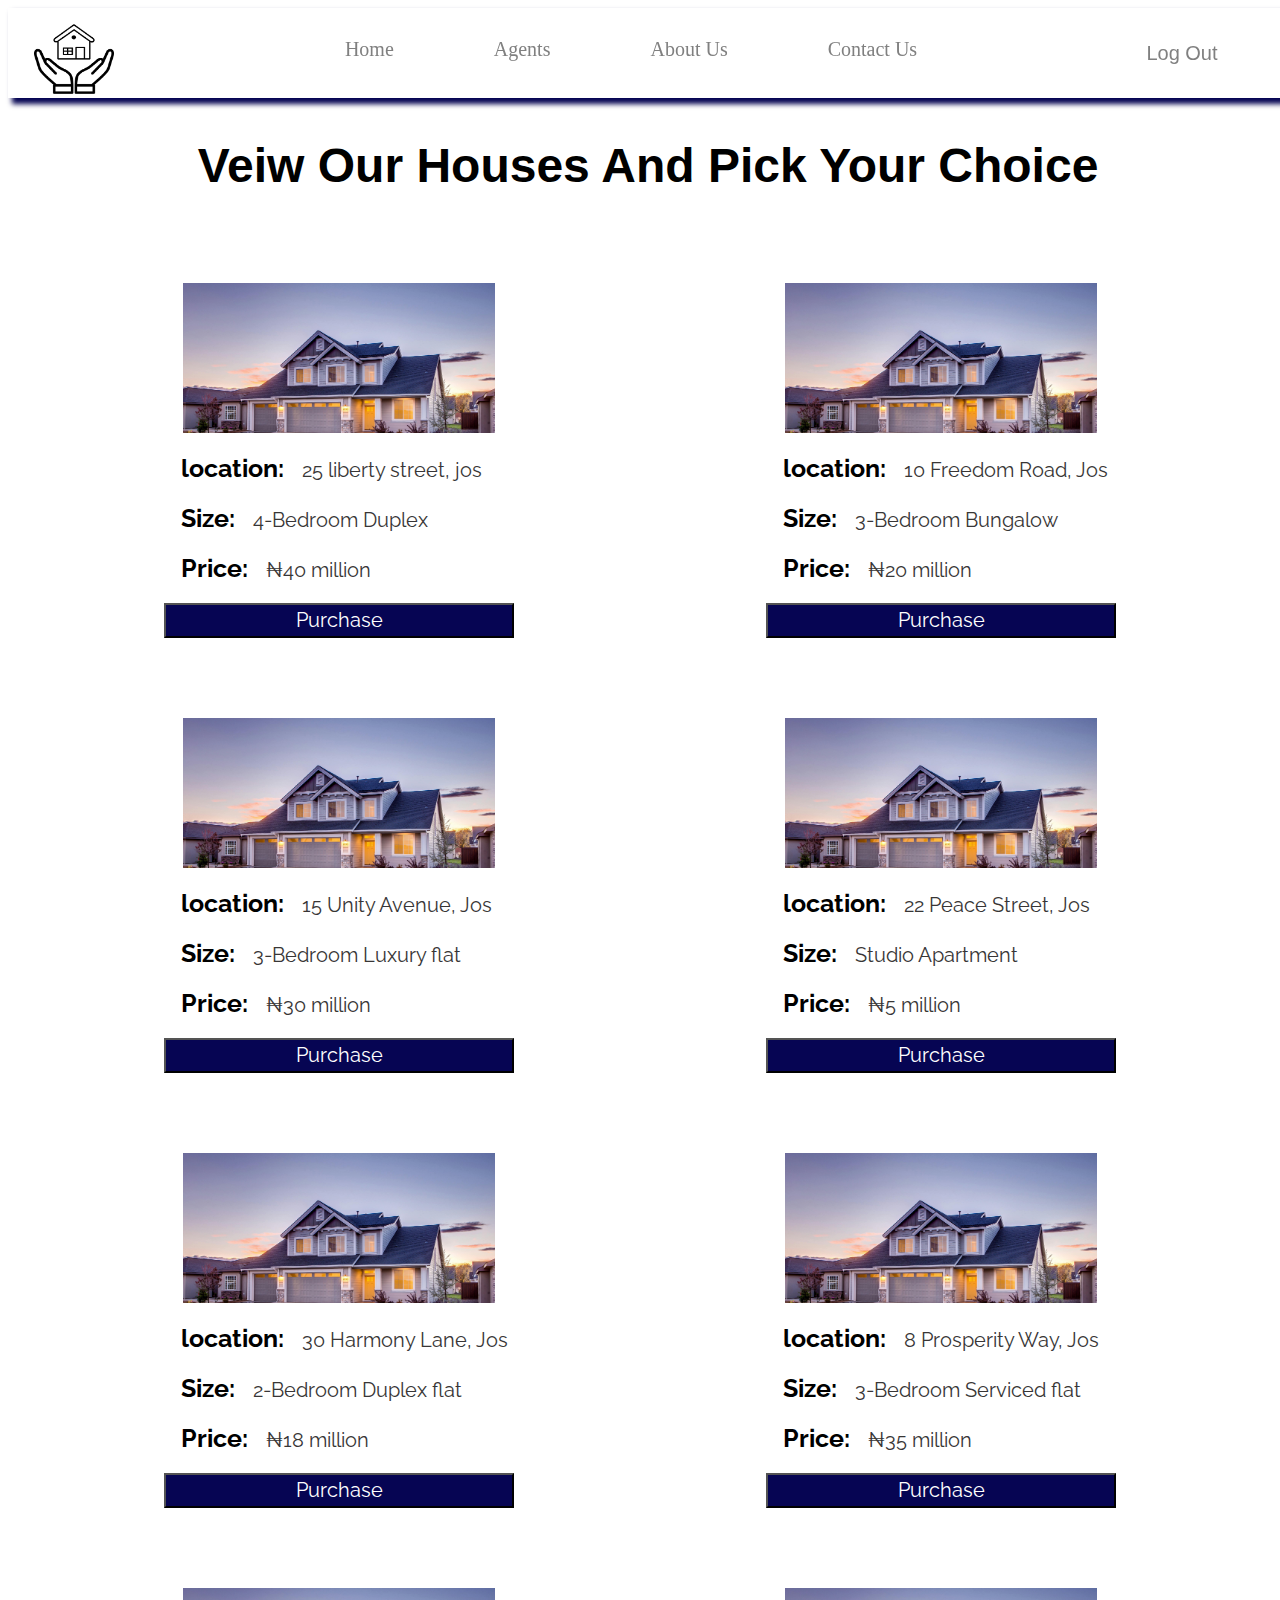
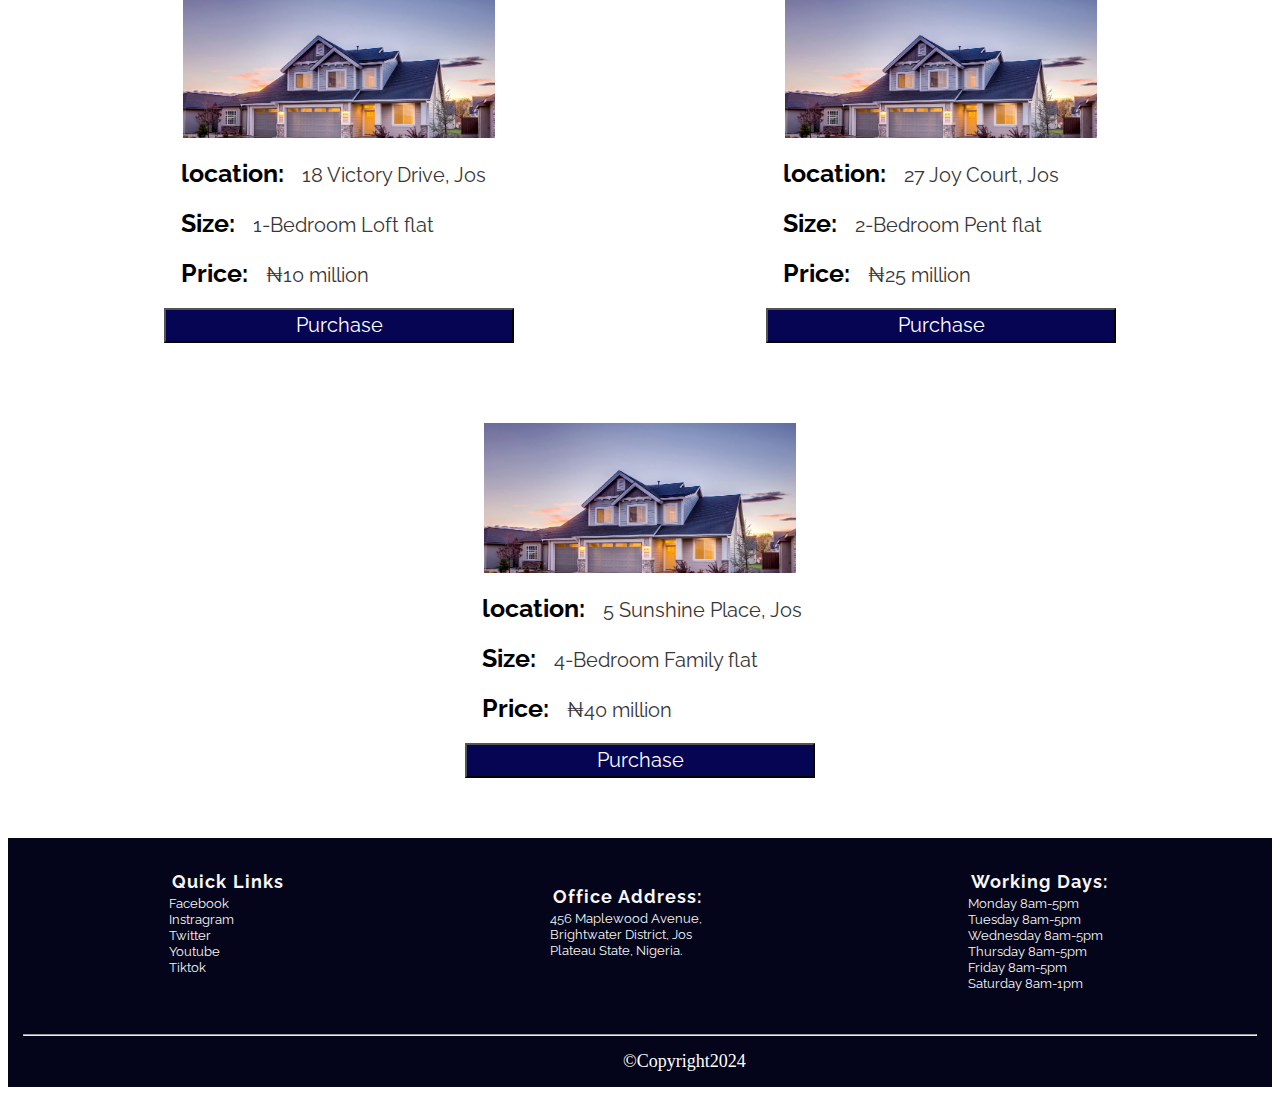
<file: html/house.html>
<html>
    <head>
        <title>Our Houses</title>
    </head>
    <link rel="preconnect" href="https://fonts.googleapis.com">
<link rel="preconnect" href="https://fonts.gstatic.com" crossorigin>
<link rel="stylesheet" href="https://cdnjs.cloudflare.com/ajax/libs/font-awesome/6.6.0/css/all.min.css" integrity="sha512-Kc323vGBEqzTmouAECnVceyQqyqdsSiqLQISBL29aUW4U/M7pSPA/gEUZQqv1cwx4OnYxTxve5UMg5GT6L4JJg==" crossorigin="anonymous" referrerpolicy="no-referrer" />
<link href="https://fonts.googleapis.com/css2?family=Archivo+Black&family=Bebas+Neue&family=Raleway:ital,wght@0,100..900;1,100..900&display=swap" rel="stylesheet">
    <link  rel="stylesheet" href="/css/house.css">
    <body>
        <nav class="bar">
            <div class="logo">
                <a href="/html/home.html"><img src="/img/auglogo.png" alt="logo" width="80px"
                            height="70px" style="border-radius: 25px; padding: 6px;"></a>
            </div>
            <div class="menu">
    
                <li><a href="/html/home.html">Home</a></li>
                <li><a href="/html/agents.html">Agents</a></li>
                <li><a href="/html/about.html">About Us</a></li>
                <li><a href="/html/contact.html">Contact Us</a></li>
            </div>
            <div class="sign">
                
                    <li><a href="/index.html"><button>Log Out</button></a></li>
                       
            </div>
        </nav>

        <body>
            <div class="head">
               <center><h2>Veiw Our Houses And Pick Your Choice</h2></center> 
            </div>
            <div class="container">

            <div class="card">
                <div class="card-image house"></div>
                <p><strong>location:</strong>25 liberty street, jos</p>
                <p><strong>Size:</strong>4-Bedroom Duplex</p>
                 <p><strong>Price:</strong>₦40 million</p>
             
                  <center><a href="/html/info.html"><button class="btn">Purchase</button></a></center>
            </div>

            <div class="card">
                <div class="card-image house"></div>
                <p><strong>location:</strong>10 Freedom Road, Jos</p>
                <p><strong>Size:</strong>3-Bedroom Bungalow</p>
                 <p><strong>Price:</strong>₦20 million</p>
                  <center><a href="#"><button class="btn fir">Purchase</button></a></center>
            </div>

            <div class="card">
                <div class="card-image house"></div>
                <p><strong>location:</strong>15 Unity Avenue, Jos</p>
                <p><strong>Size:</strong>3-Bedroom Luxury flat</p>
                 <p><strong>Price:</strong>₦30 million</p>
                  <center><a href="#"><button class="btn">Purchase</button></a></center>
            </div>


            <div class="card">
                <div class="card-image house"></div>
                <p><strong>location:</strong>22 Peace Street, Jos</p>
                <p><strong>Size:</strong>Studio Apartment</p>
                 <p><strong>Price:</strong>₦5 million</p>
                  <center><a href="#"><button class="btn sec">Purchase</button></a></center>
            </div>


            <div class="card">
                <div class="card-image house"></div>
                <p><strong>location:</strong>30 Harmony Lane, Jos</p>
                <p><strong>Size:</strong>2-Bedroom Duplex flat</p>
                 <p><strong>Price:</strong>₦18 million</p>
                  <center><a href="#"><button class="btn sec ">Purchase</button></a></center>
            </div>


            <div class="card">
                <div class="card-image house"></div>
                <p><strong>location:</strong>8 Prosperity Way, Jos</p>
                <p><strong>Size:</strong>3-Bedroom Serviced flat</p>
                 <p><strong>Price:</strong>₦35 million</p>
                  <center><a href="#"><button class="btn">Purchase</button></a></center>
            </div>
            


            <div class="card">
                <div class="card-image house"></div>
                <p><strong>location:</strong>18 Victory Drive, Jos</p>
                <p><strong>Size:</strong>1-Bedroom Loft flat</p>
                 <p><strong>Price:</strong>₦10 million</p>
                  <center><a href="#"><button class="btn">Purchase</button></a></center>
            </div>


            <div class="card">
                <div class="card-image house"></div>
                <p><strong>location:</strong>27 Joy Court, Jos
                </p>
                <p><strong>Size:</strong>2-Bedroom Pent flat</p>
                 <p><strong>Price:</strong>₦25 million</p>
             <center><a href="#"><button class="btn">Purchase</button></a></center>
            </div>


            <div class="card">
                <div class="card-image house"></div>
                <p><strong>location:</strong>5 Sunshine Place, Jos</p>
                <p><strong>Size:</strong>4-Bedroom Family flat</p>
                 <p><strong>Price:</strong>₦40 million</p>
                 <center><a href="#"><button class="btn">Purchase</button></a></center>
            </div>
        </div>
        <footer class="footer" id="contact">
            <div>
                <P><b>Quick Links</b></P>
                <small><i class="fa-brands fa-facebook"></i>  Facebook</small> <br>
                <small><i class="fa-brands fa-instagram"></i>  Instragram</small><br>
                <small><i class="fa-brands fa-x-twitter"></i> Twitter</small><br>
               <small><i class="fa-brands fa-youtube"></i>  Youtube</small><br>
                <small><i class="fa-brands fa-tiktok"></i>  Tiktok</small><br>
            </div>
    
            <div style="margin-top: 15px;">
                <p><b>Office Address:</b></p>
                <small>456 Maplewood Avenue, <br> Brightwater District, Jos<br> Plateau State, Nigeria.</small>
            </div>
    
            <div>
                <p> <b>Working Days:</b></p>
                <small>Monday 8am-5pm</small><br>
                <small>Tuesday 8am-5pm</small><br>
                <small>Wednesday 8am-5pm</small><br>
                <small>Thursday 8am-5pm</small><br>
                <small>Friday 8am-5pm</small><br>
                <small>Saturday 8am-1pm</small><br>
            </div>
        </footer>
        <div class="small">
            <hr style="margin-bottom: 15px;">
            <small>&copyCopyright2024</small>
        </div>
        </body>
        </html>
</file>
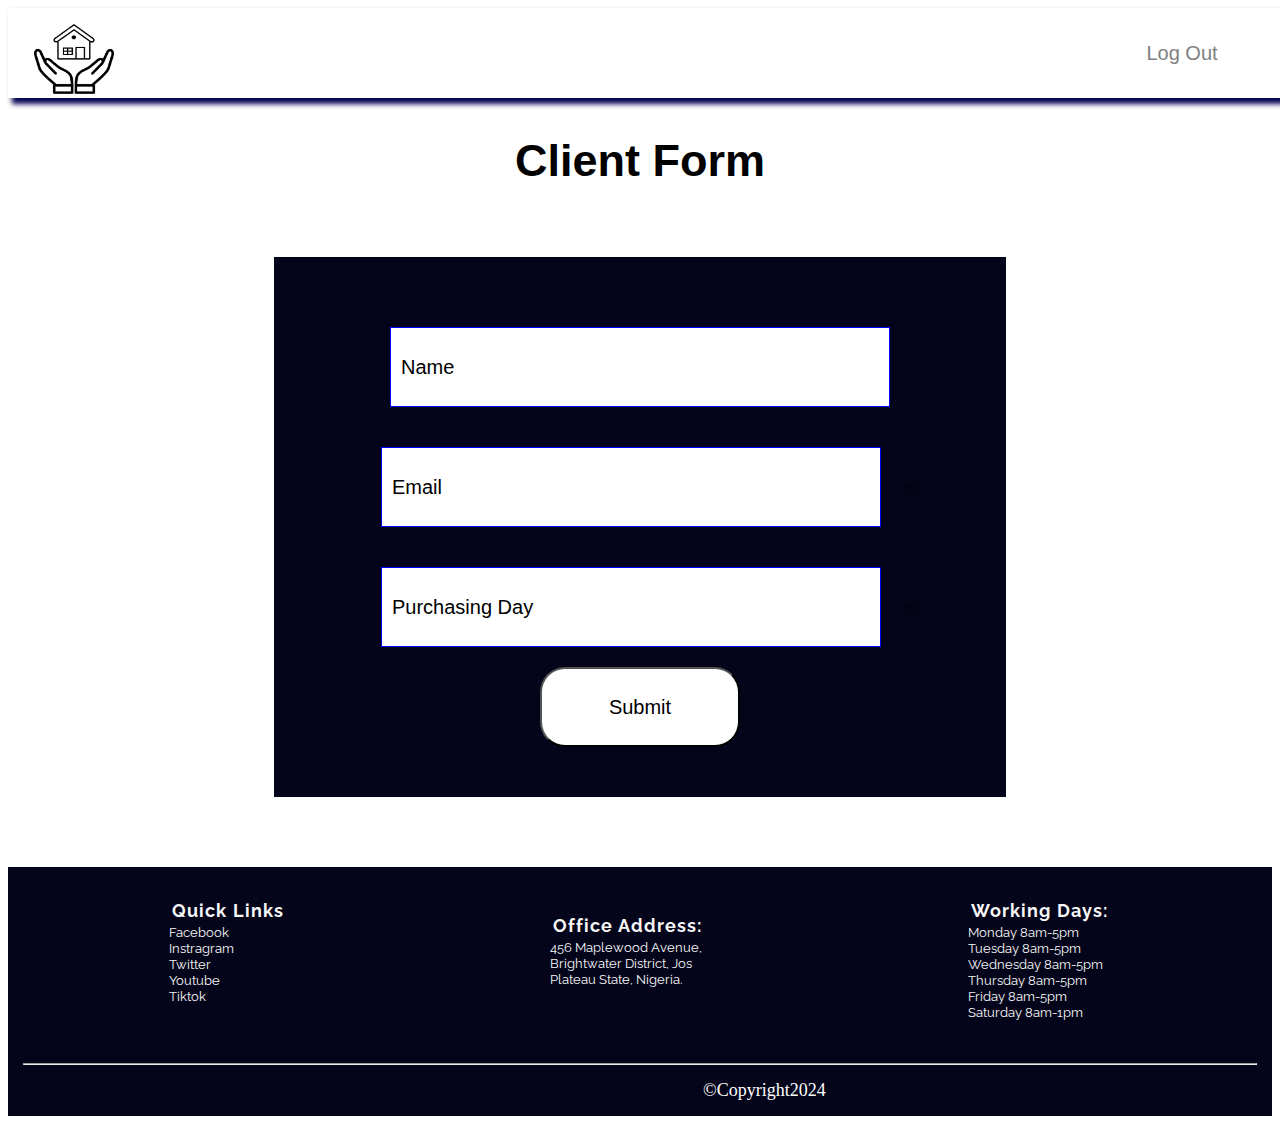
<file: html/info.html>
<html>
    <head>
        <title>client page</title>
    </head>
    <link rel="preconnect" href="https://fonts.googleapis.com">
<link rel="preconnect" href="https://fonts.gstatic.com" crossorigin>
<link href="https://fonts.googleapis.com/css2?family=Archivo+Black&family=Bebas+Neue&family=Raleway:ital,wght@0,100..900;1,100..900&display=swap" rel="stylesheet">
<link rel="stylesheet" href="https://cdnjs.cloudflare.com/ajax/libs/font-awesome/6.6.0/css/all.min.css" integrity="sha512-Kc323vGBEqzTmouAECnVceyQqyqdsSiqLQISBL29aUW4U/M7pSPA/gEUZQqv1cwx4OnYxTxve5UMg5GT6L4JJg==" crossorigin="anonymous" referrerpolicy="no-referrer" />
    <link  rel="stylesheet" href="/css/info.css">
    <body>
        <nav class="bar">
            <div class="logo">
                <a href="/html/home.html"><img src="/img/auglogo.png" alt="logo" width="80px"
                            height="70px" style="border-radius: 25px; padding: 6px;"></a>
            </div>
            <!-- <div class="menu">
    
                <li><a href="/html/home.html">Home</a></li>
                <li><a href="#Services">Services</a></li>
                <li><a href="/html/about.html">About Us</a></li>
                <li><a href="/html/contact.html">Contact Us</a></li>
            </div> -->
            <div class="sign">
                
                    <li><a href="/index.html"><button>Log Out</button></a></li>
                       
            </div>
        </nav>

        <body>
            <div class="text"><h2>Client Form</h2></div>

           <center><form>
            <div class="form">
            <!-- <span>Name</span><br> -->
            <input type="text" name="firstname" value="Name"><br>
            <!-- <span>Email</span><br>  -->
            <input type="email" name="email" value="Email"><><br>
            <!-- <span>Purchasing day:</span><br>   -->
            <input type="text" name="lastname"value="Purchasing Day"><><br>
            <a href="#"><button>Submit</button></a>
        </div>

               
            </form></center> 


            <footer class="footer" id="contact">
                <div>
                    <P><b>Quick Links</b></P>
                    <small><i class="fa-brands fa-facebook"></i>Facebook</small> <br>
                    <small><i class="fa-brands fa-instagram"></i>Instragram</small><br>
                    <small><i class="fa-brands fa-x-twitter"></i>Twitter</small><br>
                   <small><i class="fa-brands fa-youtube"></i>Youtube</small><br>
                    <small><i class="fa-brands fa-tiktok"></i>Tiktok</small><br>
                </div>
        
                <div style="margin-top: 15px;">
                    <p><b>Office Address:</b></p>
                    <small>456 Maplewood Avenue, <br> Brightwater District, Jos<br> Plateau State, Nigeria.</small>
                </div>
        
                <div>
                    <p> <b>Working Days:</b></p>
                    <small>Monday 8am-5pm</small><br>
                    <small>Tuesday 8am-5pm</small><br>
                    <small>Wednesday 8am-5pm</small><br>
                    <small>Thursday 8am-5pm</small><br>
                    <small>Friday 8am-5pm</small><br>
                    <small>Saturday 8am-1pm</small><br>
                </div>
            </footer>
            <div class="small">
                <hr style="margin-bottom: 15px;">
                <small>&copyCopyright2024</small>
            </div>

        </body>
        </html>
</file>
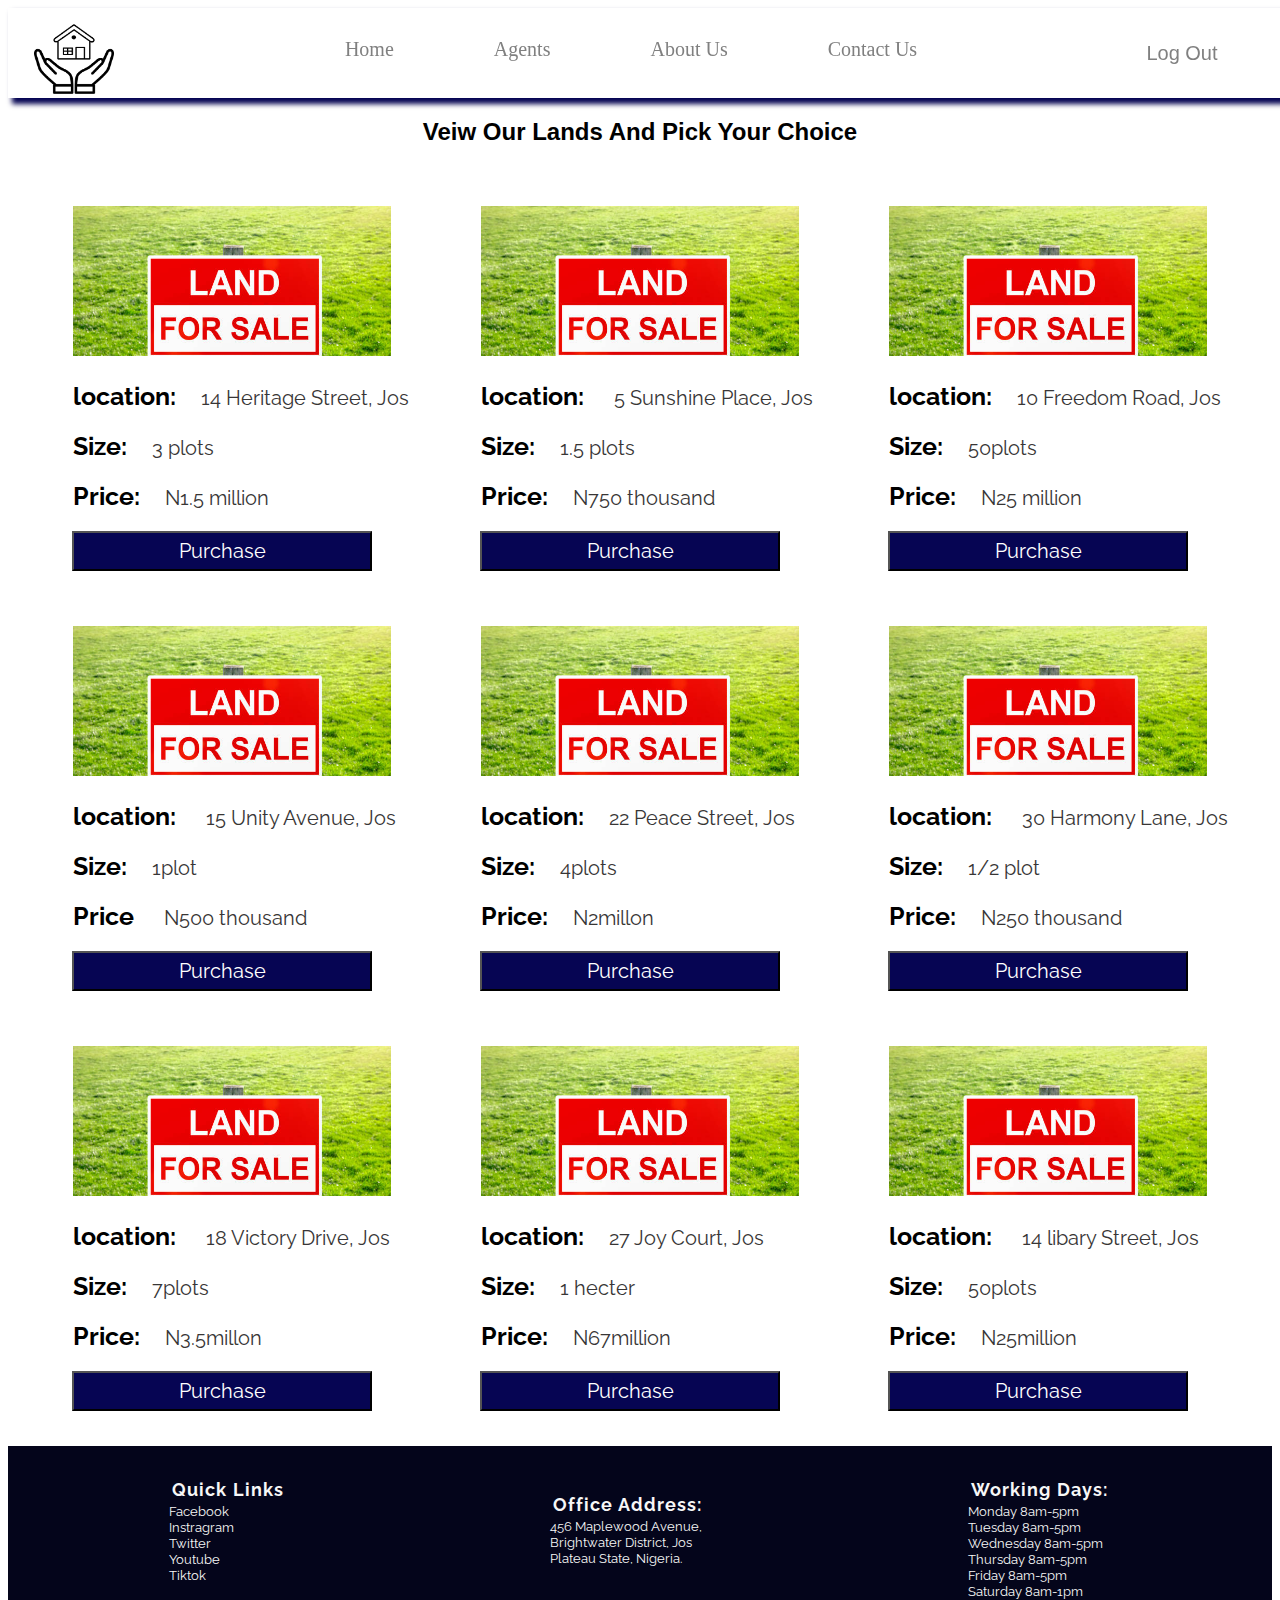
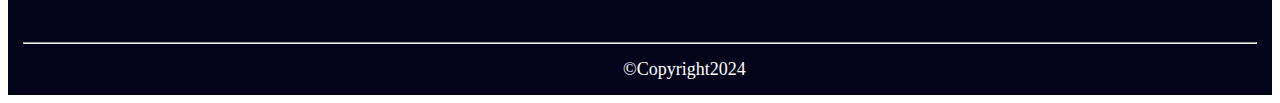
<file: html/land.html>
<html>
    <head>
        <title>Our lands</title>
    </head>
    <link rel="preconnect" href="https://fonts.googleapis.com">
<link rel="preconnect" href="https://fonts.gstatic.com" crossorigin>
<link rel="stylesheet" href="https://cdnjs.cloudflare.com/ajax/libs/font-awesome/6.6.0/css/all.min.css" integrity="sha512-Kc323vGBEqzTmouAECnVceyQqyqdsSiqLQISBL29aUW4U/M7pSPA/gEUZQqv1cwx4OnYxTxve5UMg5GT6L4JJg==" crossorigin="anonymous" referrerpolicy="no-referrer" />
<link href="https://fonts.googleapis.com/css2?family=Archivo+Black&family=Bebas+Neue&family=Raleway:ital,wght@0,100..900;1,100..900&display=swap" rel="stylesheet">
    <link  rel="stylesheet" href="/css/land.css">
    <body>
        <nav class="bar">
            <div class="logo">
                <a href="/html/home.html"><img src="/img/auglogo.png" alt="logo" width="80px"
                            height="70px" style="border-radius: 25px; padding: 6px;"></a>
            </div>
            <div class="menu">
    
                <li><a href="/html/home.html">Home</a></li>
                <li><a href="/html/agents.html">Agents</a></li>
                <li><a href="/html/about.html">About Us</a></li>
                <li><a href="/html/contact.html">Contact Us</a></li>
            </div>
            <div class="sign">
                
                    <li><a href="/index.html"><button>Log Out</button></a></li>
                       
            </div>
        </nav>

        <body>
            <div>
                <h2>Veiw Our Lands And Pick Your Choice</h2>
            </div>
            <div class="container">

            <div class="card">
                <div class="card-image land"></div>
                <p><strong>location:</strong>14 Heritage Street, Jos</p>
                 <p><strong>Size:</strong>3 plots</p>
                  <p><strong>Price:</strong>N1.5 million</p>
                  <center><a href="#"><button class="btn">Purchase</button></a></center>
            </div>

            <div class="card">
                <div class="card-image land"></div>
                 <p><strong>location:</strong> 5 Sunshine Place, Jos</p>
                 <p><strong>Size:</strong>1.5 plots</p>
                  <p><strong>Price:</strong>N750 thousand</p>
                  <center><a href="#"><button class="btn">Purchase</button></a></center>
            </div>

            <div class="card">
                <div class="card-image land"></div>
                 <p><strong>location:</strong>10 Freedom Road, Jos</p>
                 <p><strong>Size:</strong>50plots</p>
                  <p><strong>Price:</strong>N25 million</p>
                  <center><a href="#"><button class="btn">Purchase</button></a></center>
            </div>


            <div class="card">
                <div class="card-image land"></div>
                 <p><strong>location:</strong> 15 Unity Avenue, Jos</p>
                 <p><strong>Size:</strong>1plot</p>
                  <p><strong>Price</strong> N500 thousand</p>
                  <center><a href="#"><button class="btn">Purchase</button></a></center>
            </div>


            <div class="card">
                <div class="card-image land"></div>
                 <p><strong>location:</strong>22 Peace Street, Jos</p>
                 <p><strong>Size:</strong>4plots</p>
                  <p><strong>Price:</strong>N2millon</p>
                  <center><a href="#"><button class="btn">Purchase</button></a></center>
            </div>


            <div class="card">
                <div class="card-image land"></div>
                 <p><strong>location:</strong> 30 Harmony Lane, Jos</p>
                 <p><strong>Size:</strong>1/2 plot</p>
                  <p><strong>Price:</strong>N250 thousand</p>
                  <center><a href="#"><button class="btn">Purchase</button></a></center>
            </div>
            


            <div class="card">
                <div class="card-image land"></div>
                 <p><strong>location:</strong> 18 Victory Drive, Jos</p>
                 <p><strong>Size:</strong>7plots</p>
                  <p><strong>Price:</strong>N3.5millon</p>
                  <center><a href="#"><button class="btn">Purchase</button></a></center>
            </div>


            <div class="card">
                <div class="card-image land"></div>
                 <p><strong>location:</strong>27 Joy Court, Jos</p>
                 <p><strong>Size:</strong>1 hecter</p>
                  <p><strong>Price:</strong>N67million</p>
             <center><a href="#"><button class="btn">Purchase</button></a></center>
            </div>


            <div class="card">
                <div class="card-image land"></div>
                 <p><strong>location:</strong> 14 libary Street, Jos</p>
                 <p><strong>Size:</strong>50plots</p>
                  <p><strong>Price:</strong>N25million</p>
                 <center><a href="#"><button class="btn">Purchase</button></a></center>
            </div>



           
        </div>
        
        <footer class="footer" id="contact">
            <div>
                <P><b>Quick Links</b></P>
                <small><i class="fa-brands fa-facebook"></i>  Facebook</small> <br>
                <small><i class="fa-brands fa-instagram"></i>  Instragram</small><br>
                <small><i class="fa-brands fa-x-twitter"></i> Twitter</small><br>
               <small><i class="fa-brands fa-youtube"></i>  Youtube</small><br>
                <small><i class="fa-brands fa-tiktok"></i>  Tiktok</small><br>
            </div>
    
            <div style="margin-top: 15px;">
                <p><b>Office Address:</b></p>
                <small>456 Maplewood Avenue, <br> Brightwater District, Jos<br> Plateau State, Nigeria.</small>
            </div>
    
            <div>
                <p> <b>Working Days:</b></p>
                <small>Monday 8am-5pm</small><br>
                <small>Tuesday 8am-5pm</small><br>
                <small>Wednesday 8am-5pm</small><br>
                <small>Thursday 8am-5pm</small><br>
                <small>Friday 8am-5pm</small><br>
                <small>Saturday 8am-1pm</small><br>
            </div>
        </footer>
        <div class="small">
            <hr style="margin-bottom: 15px;">
            <small>&copyCopyright2024</small>
        </div>
        </body>
        </html>
</file>
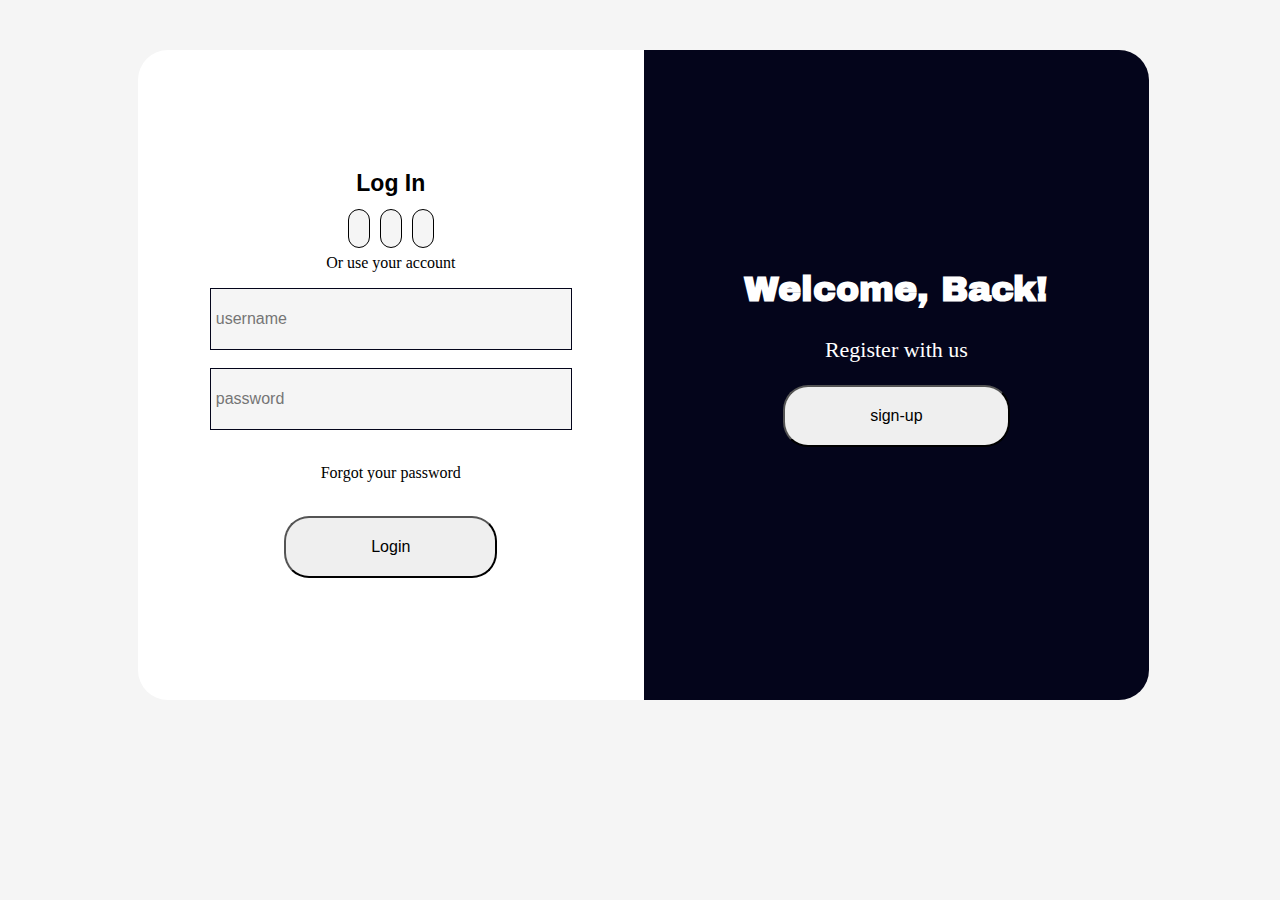
<file: html/login.html>
<!DOCTYPE html>
<html lang="en">
<head>
    <link rel="preconnect" href="https://fonts.googleapis.com">
<link rel="preconnect" href="https://fonts.gstatic.com" crossorigin>
<link href="https://fonts.googleapis.com/css2?family=Archivo+Black&family=Bebas+Neue&family=Raleway:ital,wght@0,100..900;1,100..900&display=swap" rel="stylesheet">
    <link rel="stylesheet" href="https://cdnjs.cloudflare.com/ajax/libs/font-awesome/6.6.0/css/all.min.css" integrity="sha512-Kc323vGBEqzTmouAECnVceyQqyqdsSiqLQISBL29aUW4U/M7pSPA/gEUZQqv1cwx4OnYxTxve5UMg5GT6L4JJg==" crossorigin="anonymous" referrerpolicy="no-referrer" />
    <meta charset="UTF-8">
    <meta name="viewport" content="width=device-width, initial-scale=1.0">
    <title>Login</title>
</head>
<style>
body{
    background-color: whitesmoke;
}
.login{
    display: flex;
    margin-top: 50px;
}
.log{
    background-color: white;
    height: 650px;
    width: 40%;
    text-align: center;
    margin-left: 130px;
    border-radius: 30px 0px 0px 30px;
}
.hello{
    background-color: rgb(4, 5, 27);
    height: 650px;
    width: 40%;
    text-align: center;
    color: white;
    border-radius: 0px 30px 30px 0px;
}
.sup{
    padding: 20px 85px;
    border-radius: 25px;
    font-size: 16px;
}
.sup:hover{
    background-color: rgb(4, 5, 27);
    color: white;
}
i{
    background-color: whitesmoke;
    padding: 10px;
    border-radius: 20px;
    border: 1px solid black;
    margin: 5px;
}
i:hover{
        background-color: rgb(14, 14, 56);
        color: white;
    }
input{
    width: 350px;
    height: 50px;
    /* border-radius: 20px; */
    padding: 5px;
    background-color: whitesmoke;
    font-size: 16px;
    border: 1px solid rgb(4, 5, 27);
}
.for:hover{
    color: rgb(4, 5, 27);
    font-size: 18px;
    text-decoration: underline;
}
a{
    text-decoration: none;
    color: black;
}
</style>
<body>
    <section>
        <div class="login">
<div class="log">
    <p style="font-size: 23px; font-family: sans-serif; margin-top: 120px; font-weight: 800;">Log In</p>
   <a href=""> <i class="fa-brands fa-facebook"></i></a>
   <a href=""> <i class="fa-brands fa-google-plus-g"></i></a>
   <a href=""> <i class="fa-solid fa-envelope"></i></a><br>
    <p style="font-size: 16px; font-weight: 500;">Or use your account</p>
<form>
    <input type="text" placeholder="username"> <br><br>
    <input type="password" placeholder="password"> <br> <br>
    <a href="#"><p class="for">Forgot your password</p></a> <br>
</form>
<a href="/html/home.html"> <button type="submit" class="sup">Login</button></a>
</div>
<div class="hello">
<h2 style="margin-top: 220px; font-size: 35px;  font-family: Archivo Black", sans-serif; letter-spacing: 1px;" >Welcome, Back!</h2>
<p style="font-size: 22px;"> Register with us</p>
<a href="signup.html"><button type="submit" class="sup">sign-up</button></a>
</div>
        </div>
    </section>
</body>
</html>
</file>
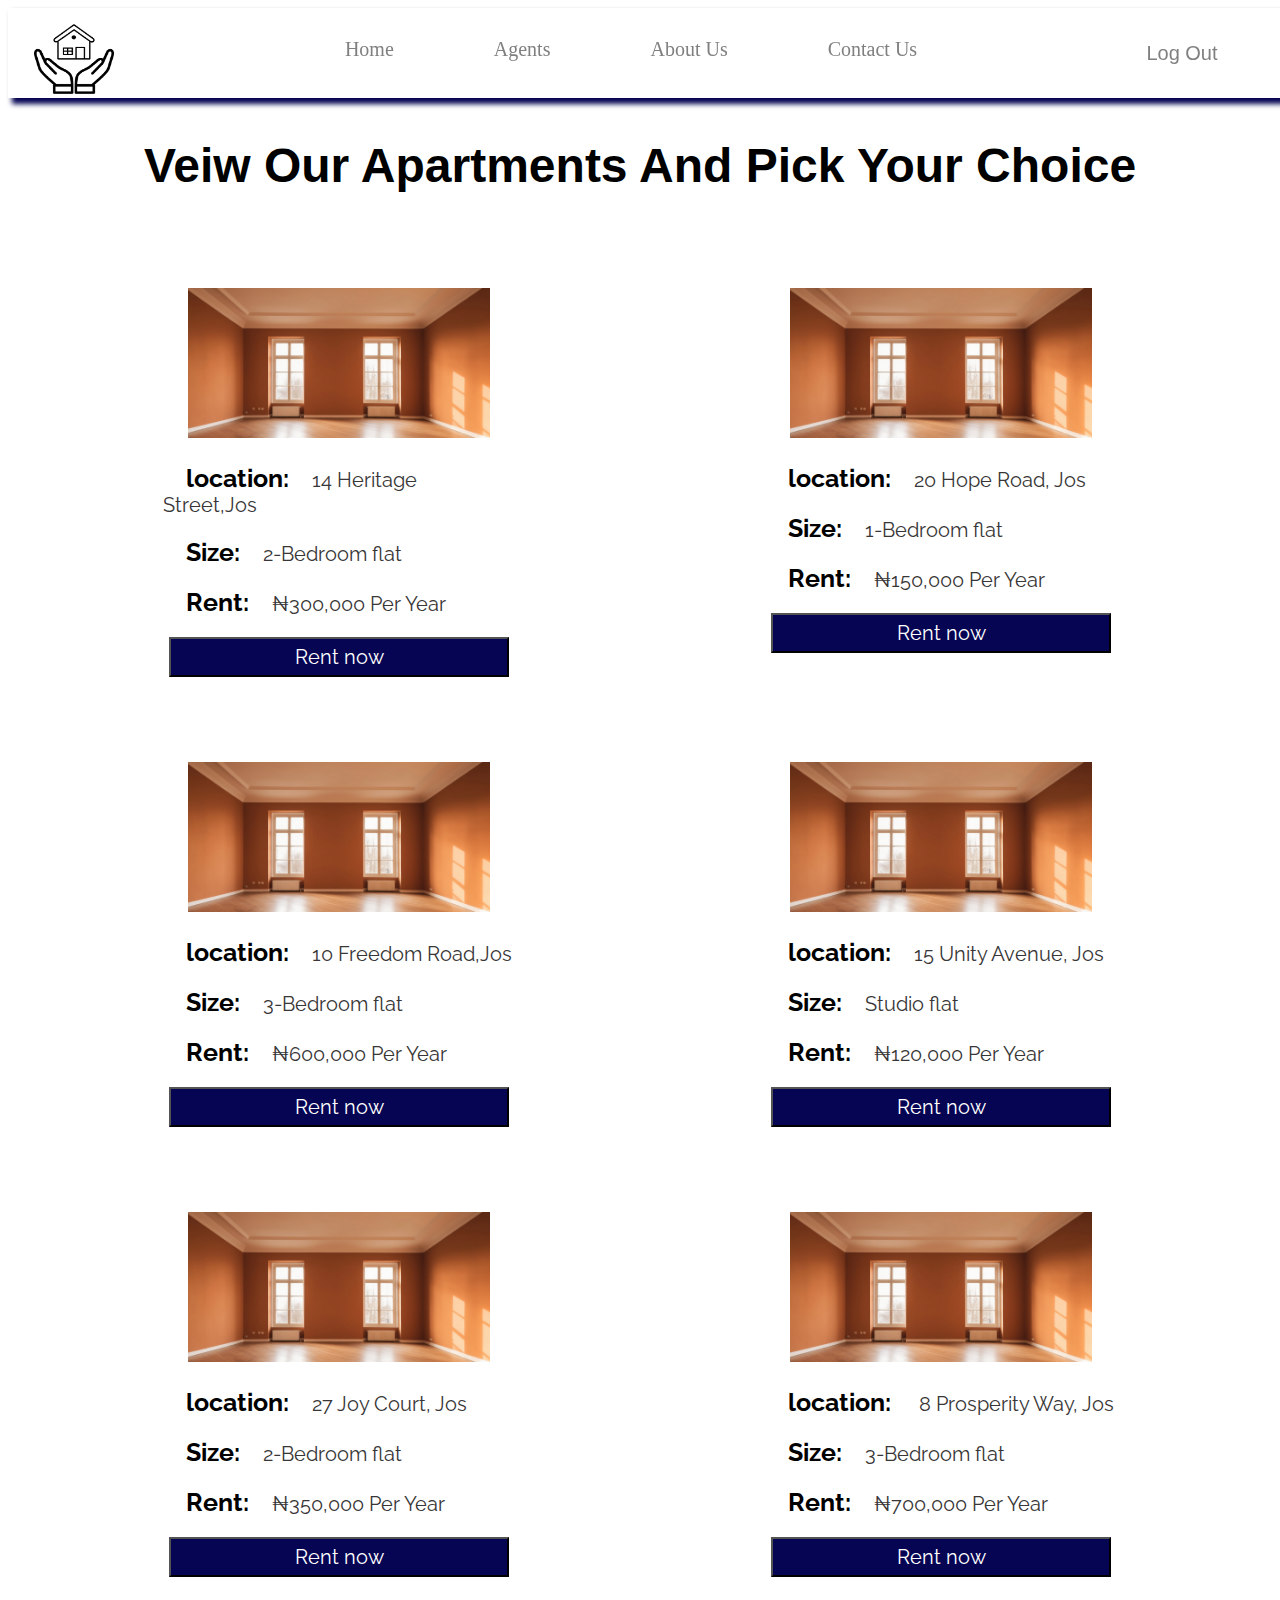
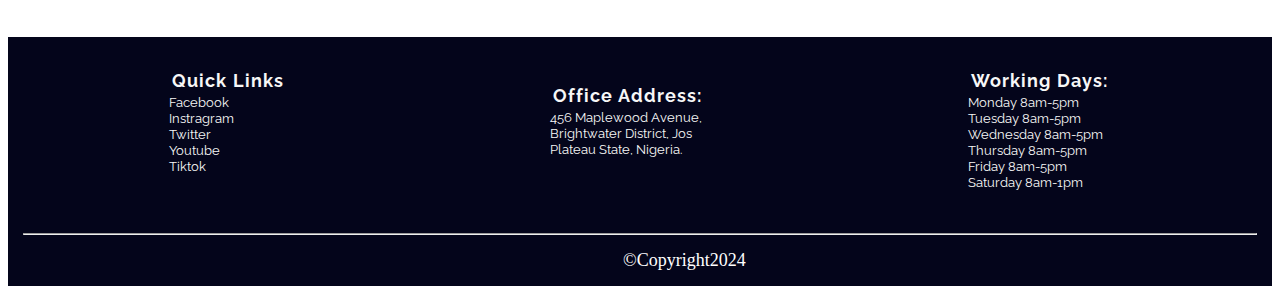
<file: html/room.html>
<html>
    <head>
        <title>Our Apartments</title>
    </head>
    <link rel="preconnect" href="https://fonts.googleapis.com">
<link rel="preconnect" href="https://fonts.gstatic.com" crossorigin>
<link rel="stylesheet" href="https://cdnjs.cloudflare.com/ajax/libs/font-awesome/6.6.0/css/all.min.css" integrity="sha512-Kc323vGBEqzTmouAECnVceyQqyqdsSiqLQISBL29aUW4U/M7pSPA/gEUZQqv1cwx4OnYxTxve5UMg5GT6L4JJg==" crossorigin="anonymous" referrerpolicy="no-referrer" />
<link href="https://fonts.googleapis.com/css2?family=Archivo+Black&family=Bebas+Neue&family=Raleway:ital,wght@0,100..900;1,100..900&display=swap" rel="stylesheet">
    <link  rel="stylesheet" href="/css/room.css">
    <body>
        <nav class="bar">
            <div class="logo">
                <a href="/html/home.html"><img src="/img/auglogo.png" alt="logo" width="80px"
                            height="70px" style="border-radius: 25px; padding: 6px;"></a>
            </div>
            <div class="menu">
    
                <li><a href="/html/home.html">Home</a></li>
                <li><a href="/html/agents.html">Agents</a></li>
                <li><a href="/html/about.html">About Us</a></li>
                <li><a href="/html/contact.html">Contact Us</a></li>
            </div>
            <div class="sign">
                
                    <li><a href="/index.html"><button>Log Out</button></a></li>
                       
            </div>
        </nav>

        <body>
            <div class="head">
                <h2>Veiw Our Apartments And Pick Your Choice</h2>
            </div>
            <div class="container">

            <div class="card">
                <div class="card-image room"></div>
                <p><strong>location:</strong>14 Heritage Street,Jos</p>
                <p><strong>Size:</strong>2-Bedroom flat</p>
                 <p><strong>Rent:</strong>₦300,000 Per Year</p>
                  <center><a href="#"><button class="btn">Rent now</button></a></center>
            </div>

            <div class="card">
                <div class="card-image room"></div>
                <p><strong>location:</strong>20 Hope Road, Jos</p>
                <p><strong>Size:</strong>1-Bedroom flat</p>
                 <p><strong>Rent:</strong>₦150,000 Per Year</p>
                  <center><a href="#"><button class="btn">Rent now</button></a></center>
            </div>
            
            <div class="card">
                <div class="card-image room"></div>
                <p><strong>location:</strong>10 Freedom Road,Jos</p>
                <p><strong>Size:</strong>3-Bedroom flat</p>
                 <p><strong>Rent:</strong>₦600,000 Per Year</p>
                  <center><a href="#"><button class="btn">Rent now</button></a></center>
            </div>

            <div class="card">
                <div class="card-image room"></div>
                <p><strong>location:</strong>15 Unity Avenue, Jos</p>
                <p><strong>Size:</strong>Studio flat</p>
                 <p><strong>Rent:</strong>₦120,000 Per Year</p>
                  <center><a href="#"><button class="btn fir">Rent now</button></a></center>
            </div>

            <div class="card">
                <div class="card-image room"></div>
                <p><strong>location:</strong>27 Joy Court, Jos</p>
                <p><strong>Size:</strong>2-Bedroom flat</p>
                 <p><strong>Rent:</strong>₦350,000 Per Year</p>
                  <center><a href="#"><button class="btn fir">Rent now</button></a></center>
            </div>

            <div class="card">
                <div class="card-image room"></div>
                <p><strong>location:</strong> 8 Prosperity Way, Jos</p>
                <p><strong>Size:</strong>3-Bedroom flat</p>
                 <p><strong>Rent:</strong>₦700,000 Per Year</p>
                  <center><a href="#"><button class="btn fir">Rent now</button></a></center>
            </div>

            
          
        </div>
        <footer class="footer" id="contact">
            <div>
                <P><b>Quick Links</b></P>
                <small><i class="fa-brands fa-facebook"></i>  Facebook</small> <br>
                <small><i class="fa-brands fa-instagram"></i>  Instragram</small><br>
                <small><i class="fa-brands fa-x-twitter"></i> Twitter</small><br>
               <small><i class="fa-brands fa-youtube"></i>  Youtube</small><br>
                <small><i class="fa-brands fa-tiktok"></i>  Tiktok</small><br>
            </div>
    
            <div style="margin-top: 15px;">
                <p><b>Office Address:</b></p>
                <small>456 Maplewood Avenue, <br> Brightwater District, Jos<br> Plateau State, Nigeria.</small>
            </div>
    
            <div>
                <p> <b>Working Days:</b></p>
                <small>Monday 8am-5pm</small><br>
                <small>Tuesday 8am-5pm</small><br>
                <small>Wednesday 8am-5pm</small><br>
                <small>Thursday 8am-5pm</small><br>
                <small>Friday 8am-5pm</small><br>
                <small>Saturday 8am-1pm</small><br>
            </div>
        </footer>
        <div class="small">
            <hr style="margin-bottom: 15px;">
            <small>&copyCopyright2024</small>
        </div>
        </body>
        </html>
</file>
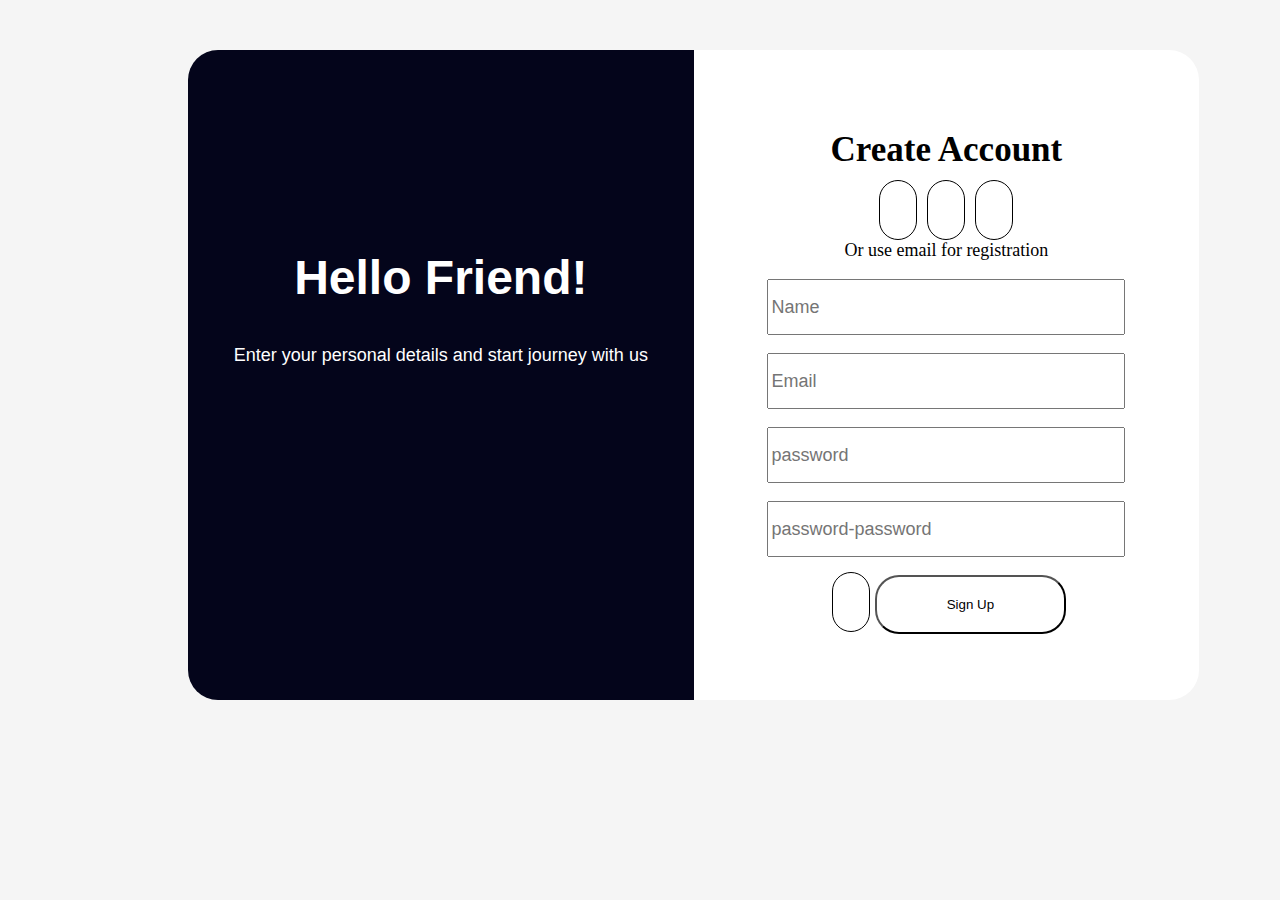
<file: html/signup.html>
<!DOCTYPE html>
<html lang="en">
<head>
    <link rel="stylesheet" href="https://cdnjs.cloudflare.com/ajax/libs/font-awesome/6.6.0/css/all.min.css" integrity="sha512-Kc323vGBEqzTmouAECnVceyQqyqdsSiqLQISBL29aUW4U/M7pSPA/gEUZQqv1cwx4OnYxTxve5UMg5GT6L4JJg==" crossorigin="anonymous" referrerpolicy="no-referrer" />
    <meta charset="UTF-8">
    <meta name="viewport" content="width=device-width, initial-scale=1.0">
    <title>sign-up</title>
</head>
<style>
    body{
        background-color: whitesmoke;
    }
    .sign-up{
        display: flex;
        margin-top: 50px;
    }
    .welcome{
        background-color: rgb(4, 5, 27);
        width: 40%;
        height: 650px;
        margin-left: 180px;
        color: white;
        font-family: sans-serif;
        text-align: center;
        border-radius: 30px 0px 0px 30px;
    }
    .create{
        background-color: white;
        width: 40%;
        height: 650px;
        text-align: center;
        border-radius: 0px 30px 30px 0px;
    }
    input{
        width: 350px;
        height: 50px;
      font-size: 18px;
    }
    i{
        font-size: 20px;
        margin: 5px;
        color: black;
         border: 1px solid black;
         padding: 18px;
         border-radius: 25px;
    }
    i:hover{
        background-color: rgb(14, 14, 56);
        color: white;
    }
    button{
        padding: 20px 70px;
        border-radius: 24px;
        background-color: white;
    }
    button:hover{
        background-color: rgb(4, 5, 27);
        color: white;
    }
</style>
<body>
    <div class="sign-up">
        <div class="welcome">
            <h2 style="margin-top: 200px; font-size: 48px;">Hello Friend!</h2>
            <p style="font-size: 18px;">Enter your personal details and start journey with us</p>
            </div>
<div class="create">
<h2 style="margin-top: 80px; font-size: 35px;">Create Account</h2>
<a href=""><i class="fa-brands fa-facebook"></i></a>
<a href=""><i class="fa-brands fa-google-plus-g"></i></a>
<a href=""><i class="fa-solid fa-envelope"></i></a>
<p style="font-size: 18px;">Or use email for registration</p>
<form>
    <input type="name" placeholder="Name" required><br><br>
    <input type="email" placeholder="Email" required> <br> <br>
    <input type="password" placeholder="password" required><br> <br>
    <input type="password" placeholder="password-password" required><br> <br>
    <a href="login.html"><i class="fa-solid fa-arrow-left-long"></i></a>
    <button class="sup" onclick="location.href='login.html'">Sign Up</button>
</div>
    </div>
</body>
</html>
</file>
<file: style.css>
body{
    background-color: white;
}
.bar{
    display: flex;
    justify-content: space-around;
    background-color: rgb(255, 255, 255);
    position: sticky;
    top: 0%;
    height: 80px;
    box-shadow: 5px 5px 5px 1px rgb(6, 5, 83);
    width: 100%;
}

.menu{
    list-style: none;
    display: flex;
    gap: 100px;
    margin-top: 20px;
    
    
}
.menu li a{
    text-decoration: none;
    color: gray;
    font-size: 20px;
}
.menu :hover{
    color: rgb(3, 5, 168);
    font-weight: 600;
}
.sign{
    list-style: none;
    display: flex;
    gap: 30px;
    margin-top: 15px;
    margin-right: 50px;
   
    
    
}
.sign li a{
    text-decoration: none;
    

    
    
    
}
.sign li button {
    background-color: white;
    width: 80px;
    height: 40px;
    color: gray;
    border-style: none;
    font-size: 20px;
}
.sign li button:hover{
    color: white;
    background-color: rgb(4, 5, 27);
    border-radius: 10px;
    transform: scale(1.3);
    font-size: 15px;
}



.logo a{
    width:15px;
    color: rgba(168, 164, 164, 0.918);
    margin: 10px;
    text-decoration: none;
}
.logo span{
    font-size: 15px; 
}

.text{
    background-image:  linear-gradient(rgba(4, 12, 71, 0.6),rgba(16, 7, 90, 0.6)), url(/img/houses.jpg);
    background-size: cover;
    background-position: center;
    width: auto;
    height: 700px;
    
    
}

.text center{
    padding: 250px;
}
.text h1{
    font-family: sans-serif;
    font-size: 50px;
    color: white;

    
    
}
.text p{
    font-family: "Raleway", sans-serif ;
    color: white;
    font-size: 20px;
    
}
#services{
    text-align: center;
    font-size: 60px;
    font-family: "Raleway", sans-serif ;
}

.serv{
    font-size: 30px;
    font-family: Arial;
    margin-left: 20px;
    
}

.container{ 
    display: flex;
    margin: 20px;
    flex-wrap: wrap;
    justify-content: space-around;
    }

    .card{margin: 15px;
    height: 450px;
    width: 300px;
     border: 5px black ridge;
     border-radius: 10px;
    justify-content: center;
    color: rgb(56, 54, 54);
    background-color: lightgray;
    box-shadow: 5px 5px 5px 2px rgb(6, 5, 83);
   

}
    
    
    .card-image {
        height: 150px;
        margin: 25px;
    }
    
    .land{background: url(/img/land-for-sale.jpg);
        background-size: cover;
    }
    
    .house{background-image: url(/img/house-1.jpg);
    background-size: cover;}
    
    .room-img{background-image: url(/img/modern-empty-room.jpg);
    background-size: cover;}
    
    h2{text-align: center;
        color: black;
        margin: 20px;
        font-family: Arial;
    }
    
    section p{ padding: 15px;
        font-size: 15px;
        font-family: "Raleway", sans-serif;
    
    }

    
    .card:hover{ background-color:  rgb(247, 230, 230);
        cursor: pointer;
        

    }
   


.advert{
    display: flex;
    justify-content: space-around;
    flex-wrap: wrap;
    margin: 20px;
    
    
}

.icon{
    border: 2px black solid;
    margin: 20px;
    border-style:none;
}
.icon h2{
    font-family: sans-serif;
    font-size: 40px;
}

.insure svg{
    width: 150px;
    height: 150px;
}

#about {
    color: rgb(2, 2, 2);
    font-family: Arial;
    font-size: 25px;
    border-radius: 10px;
    margin-bottom: 30px;
    
 
}

#about h1{
    text-align: center;
    margin: 70px;
}



footer{
    display: flex;
    justify-content: space-around;
    background-color: rgb(4, 5, 27);
    color: rgb(247, 247, 247);
    padding: 30px;
    font-family: "Raleway", sans-serif;
}

.footer span{
    color:rgb(255, 255, 255);
    font-family: Arial;
    font-size: 25px;
    margin: 5px;
    font-family: "Raleway", sans-serif;
}
.footer p{
letter-spacing: 1px;
word-spacing: 1px;
font-size: 18px;
text-decoration: none;
font-family: "Raleway", sans-serif;
margin: 3px;
}
.footer a{
    text-decoration: none;
    color: rgb(255, 255, 255);
    font-family: "Raleway", sans-serif;
}
.small{
    background-color: rgb(4, 5, 27);
    margin-top: -10px;
    padding: 15px;
    color: white;
    
}
.small small{
    font-size: 18px;
    margin-left: 600px;
}
</file>
<file: css/agents.css>
body{
    background-color: white;
  
}
.bar{
    display: flex;
    justify-content: space-around;
    background-color: rgb(255, 255, 255);
    position: sticky;
    top: 0%;
    height: 80px;
    box-shadow: 5px 5px 5px 1px rgb(6, 5, 83);
    width: 100%;
}

.menu{
    list-style: none;
    display: flex;
    gap: 100px;
    margin-top: 20px;
    
    
}
.menu li a{
    text-decoration: none;
    color: gray;
    font-size: 20px;
}
.menu :hover{
    color: rgb(3, 5, 168);
    font-weight: 600;
}
.sign{
    list-style: none;
    display: flex;
    gap: 30px;
    margin-top: 15px;
    margin-right: 50px;
   
    
    
}
.sign li a{
    text-decoration: none;
    

    
    
    
}
.sign li button {
    background-color: white;
    width: 100px;
    height: 40px;
    color: gray;
    border-style: none;
    font-size: 20px;
}
.sign li button:hover{
    color: white;
    background-color: rgb(4, 5, 27);
    border-radius: 10px;
    transform: scale(1.3);
    font-size: 15px;
}

.logo a{
    width:15px;
    color: rgba(168, 164, 164, 0.918);
    margin: 10px;
    text-decoration: none;
}
.logo span{
    font-size: 15px; 
}



.text{
    text-align: center;
    margin: 200px;
}

.text h2{
    font-family: sans-serif;
    font-size: 50px;
    color: black;

    
    
}
.text p{
    font-family: "Raleway", sans-serif ;
    color: black;
    font-size: 20px;
    : center;
    
}

.add{
    justify-content: center;
    margin-left: 600px;
    

}
.add svg{
    border: 5px solid black;
    width: 200px;
    height: 150px;

}

.add p{
    font-size: 20px;
    font-family: sans-serif;
}



footer{
    display: flex;
    justify-content: space-around;
    background-color: rgb(4, 5, 27);
    color: rgb(247, 247, 247);
    padding: 30px;
    font-family: "Raleway", sans-serif;
    margin-top: 150px;
    
}

.footer span{
    color:rgb(255, 255, 255);
    font-family: Arial;
    font-size: 25px;
    margin: 5px;
    font-family: "Raleway", sans-serif;
}
.footer p{
letter-spacing: 1px;
word-spacing: 1px;
font-size: 18px;
text-decoration: none;
font-family: "Raleway", sans-serif;
margin: 3px;
}
.footer a{
    text-decoration: none;
    color: rgb(255, 255, 255);
    font-family: "Raleway", sans-serif;
}
.small{
    background-color: rgb(4, 5, 27);
    margin-top: -10px;
    padding: 15px;
    color: white;
}
.small small{
    font-size: 16px;
    margin-left: 600px;
}
</file>
<file: css/contact.css>
*{
    margin: 0;
    box-sizing: border-box;
}
body{
    background-color: rgb(255, 255, 255);
}
.bar{
    display: flex;
    justify-content: space-around;
    background-color: rgb(255, 255, 255);
    position: sticky;
    top: 0%;
    height: 75px;
    box-shadow: 5px 5px 5px 1px rgb(6, 5, 83);
    padding: 5px;
}

.menu{
    list-style: none;
    display: flex;
    gap: 100px;
    margin-top: 20px;
    
    
}
.menu li a{
    text-decoration: none;
    color: gray;
    font-size: 20px;
}
.menu :hover{
    color: rgb(3, 5, 168);
    font-weight: 600;
}
.sign{
    list-style: none;
    display: flex;
    gap: 30px;
    margin-top: 15px;
    margin-right: 50px;
   
    
    
}
.sign li a{
    text-decoration: none;
    

    
    
    
}
.sign li button {
    background-color: white;
    width: 80px;
    height: 40px;
    color: gray;
    border-style: none;
    font-size: 20px;
}
.sign li button:hover{
    color: white;
    background-color: rgb(4, 5, 27);
    border-radius: 10px;
    transform: scale(1.3);
    font-size: 15px;
}

.logo a{
    width:15px;
    color: rgba(168, 164, 164, 0.918);
    margin: 10px;
    text-decoration: none;
}
.logo span{
    font-size: 15px; 
}
 .contmage{
    background-image: linear-gradient(rgba(4, 12, 71, 0.6),rgba(16, 7, 90, 0.6)),url(/img/augrecep.jpg);
    height: 470px;
    background-size: cover;
    background-position: center;
    text-align: center;
 }
.contmage,h2{
    padding-top: 100px;
    color: white;
    font-size: 40px;
    font-weight: 800;
}
.contmage p{
    padding: 10px;
    font-size: 19px;
    font-weight: 700;
    letter-spacing: 1px;
    font-family: Arial, Helvetica, sans-serif;
}
.parent{
    display: flex;
    padding: 100px;
    gap: 50px;
    justify-content: center;
}

.pcon p{
    background-color: whitesmoke;
    margin: 8px;
    padding: 20px;
    font-size: 16px;
    font-weight: 700;
    color: rgb(0, 0, 0);
    font-family: sans-serif;
}
input{
    background-color: whitesmoke;
    padding: 20px;
    margin: 2px;
    font-size: 16pxpx;
}
textarea{
    background-color: whitesmoke;
    padding: 20px;
    font-size: 16px;
}
.button{
    padding: 10px 30px;
    background-color: white;
    width: 100px;
    border-radius: 10px;
}
.button:hover{
    background-color: black;
    color: white;
    padding: 10px 30px;
} 
.inpt{
    background-color: whitesmoke;
    padding: 20px;
}



footer{
    display: flex;
    justify-content: space-around;
    background-color: rgb(4, 5, 27);
    color: rgb(247, 247, 247);
    padding: 30px;
    font-family: "Raleway", sans-serif;
}

.footer span{
    color:rgb(255, 255, 255);
    font-family: Arial;
    font-size: 25px;
    margin: 5px;
    font-family: "Raleway", sans-serif;
}
.footer p{
letter-spacing: 1px;
word-spacing: 1px;
font-size: 18px;
text-decoration: none;
font-family: "Raleway", sans-serif;
margin: 3px;
}
.footer a{
    text-decoration: none;
    color: rgb(255, 255, 255);
    font-family: "Raleway", sans-serif;
}
.small{
    background-color: rgb(4, 5, 27);
    margin-top: -10px;
    padding: 15px;
    color: white;
}
.small small{
    font-size: 16px;
    margin-left: 680px;
}
</file>
<file: css/home.css>
body{
    background-color: white;
}
.bar{
    display: flex;
    justify-content: space-around;
    background-color: rgb(255, 255, 255);
    position: sticky;
    top: 0%;
    height: 80px;
    box-shadow: 5px 5px 5px 1px rgb(6, 5, 83);
    padding: 10px;
    width: 100%;
}

.menu{
    list-style: none;
    display: flex;
    gap: 100px;
    margin-top: 20px;
    
    
}
.menu li a{
    text-decoration: none;
    color: gray;
    font-size: 20px;
}
.menu :hover{
    color: rgb(3, 5, 168);
    font-weight: 600;
}
.sign{
    list-style: none;
    display: flex;
    gap: 30px;
    margin-top: 15px;
    margin-right: 50px;
   
    
    
}
.sign li a{
    text-decoration: none;
    

    
    
    
}
.sign li button {
    background-color: white;
    width: 100px;
    height: 40px;
    color: gray;
    border-style: none;
    font-size: 20px;
}
.sign li button:hover{
    color: white;
    background-color: rgb(4, 5, 27);
    border-radius: 10px;
    transform: scale(1.3);
    font-size: 15px;
}

.logo a{
    width:15px;
    color: rgba(168, 164, 164, 0.918);
    margin: 10px;
    text-decoration: none;
}
.logo span{
    font-size: 15px; 
}

.text{
    background-image:  linear-gradient(rgba(4, 12, 71, 0.6),rgba(16, 7, 90, 0.6)), url(/img/houses.jpg);
    background-size: cover;
    background-position: center;
    width: auto;
    height: 700px;
    
    
}

.text center{
    padding: 200px;
}
.text h1{
    font-family: sans-serif;
    font-size: 50px;
    color: white;

    
    
}
.text p{
    font-family: "Raleway", sans-serif ;
    color: white;
    font-size: 20px;
    
}
#services{
    text-align: center;
    font-size: 60px;
    font-family: "Raleway", sans-serif ;
}

.serv{
    font-size: 30px;
    font-family: Arial;
    margin-left: 20px;
    
}

.container{ 
    display: flex;
    margin: 20px;
    flex-wrap: wrap;
    justify-content: space-around;
    }

    .container a{
        text-decoration: none;
        color: rgb(49, 47, 47);
    }

    .card{margin: 15px;
    height: 450px;
    width: 300px;
     border: 5px black ridge;
     border-radius: 10px;
    justify-content: center;
    color: rgb(56, 54, 54);
    background-color: lightgray;
    box-shadow: 5px 5px 5px 2px rgb(6, 5, 83);
   

}
    
    
    .card-image {
        height: 150px;
        margin: 25px;
    }
    
    .land{background: url(/img/land-for-sale.jpg);
        background-size: cover;
    }
    
    .house{background-image: url(/img/house-1.jpg);
    background-size: cover;}
    
    .room-img{background-image: url(/img/modern-empty-room.jpg);
    background-size: cover;}
    
    h2{text-align: center;
        color: black;
        margin: 20px;
        font-family: Arial;
    }
    
    section p{ padding: 15px;
        font-size: 15px;
        font-family: "Raleway", sans-serif;
    
    }

    
    .card:hover{ background-color: rgb(247, 230, 230);
        cursor: pointer;
        

    }
   


.advert{
    display: flex;
    justify-content: space-around;
    flex-wrap: wrap;
    margin: 20px;
    
    
}

.icon{
    border: 2px black solid;
    margin: 20px;
    border-style:none;
}
.icon h2{
    font-family: sans-serif;
    font-size: 40px;
}

.insure svg{
    width: 150px;
    height: 150px;
}

#about {
    color: rgb(2, 2, 2);
    font-family: Arial;
    font-size: 25px;
    border-radius: 10px;
    margin-bottom: 30px;
    
 
}

#about h1{
    text-align: center;
    margin: 70px;
}

/* #about button:hover{
    background-color: rgb(250, 30, 30);
    color: white;
    cursor: pointer;
    
}  */

footer{
    display: flex;
    justify-content: space-around;
    background-color: rgb(4, 5, 27);
    color: rgb(247, 247, 247);
    padding: 30px;
    font-family: "Raleway", sans-serif;
}

.footer span{
    color:rgb(255, 255, 255);
    font-family: Arial;
    font-size: 25px;
    margin: 5px;
    font-family: "Raleway", sans-serif;
}
.footer p{
letter-spacing: 1px;
word-spacing: 1px;
font-size: 18px;
text-decoration: none;
font-family: "Raleway", sans-serif;
margin: 3px;
}
.footer a{
    text-decoration: none;
    color: rgb(255, 255, 255);
    font-family: "Raleway", sans-serif;
}
.small{
    background-color: rgb(4, 5, 27);
    margin-top: -10px;
    padding: 15px;
    color: white;
    
}
.small small{
    font-size: 18px;
    margin-left: 600px;
}
</file>
<file: css/house.css>
body{
    background-color:  rgb(255, 255, 255);
}
.bar{
    display: flex;
    justify-content: space-between;
    background-color:  rgb(255, 255, 255);
    position: sticky;
    top: 0%;
    height: 70px;
    box-shadow: 5px 5px 5px 1px rgb(6, 5, 83);
    padding: 10px;
    width: 100%;
}

.menu{
    list-style: none;
    display: flex;
    gap: 100px;
    margin-top: 20px;
    
    
}
.menu li a{
    text-decoration: none;
    color: gray;
    font-size: 20px;
}
.menu :hover{
    color: rgb(3, 5, 168);
    font-weight: 600;
}
.sign{
    list-style: none;
    display: flex;
    gap: 30px;
    margin-top: 15px;
    margin-right: 50px;
   
    
    
}
.sign li a{
    text-decoration: none; 
    
}

.sign li button {
    background-color: white;
    width: 100px;
    height: 40px;
    color: gray;
    border-style: none;
    font-size: 20px;
}
.sign li button:hover{
    color: white;
    background-color: rgb(4, 5, 27);
    border-radius: 10px;
    transform: scale(1.3);
    font-size: 15px;
}

.logo a{
    width:15px;
    color: rgba(168, 164, 164, 0.918);
    margin: 10px;
    text-decoration: none;
}
.logo span{
    font-size: 15px; 
}

.head{
    font-size: 2rem;
    font-family: sans-serif;
    width: 80rem;
    
}

.container{ 
    display: flex;
    margin: 30px;

    flex-wrap: wrap;
    justify-content: space-around;
    }

    .container a{
        text-decoration: none;
        color: rgb(49, 47, 47);
    }

    .card{margin: 15px;
    height: auto;
    width: 22rem;
     border-radius: 10px;
    justify-content: center;
    color: rgb(56, 54, 54);
    margin: 30px;

   

}

    
    
    .card-image {
        height: 150px;
        margin: 20px;
    }
    
   
    
    .card-image.house{background-image: url(/img/house-1.jpg);
    background-size: cover;}
    
   
    
    p strong{ padding: 5px;
        font-size: 25px;
        font-family: "Raleway";
        margin: 13px;
        color: black;


    
    }


    .card p{
        font-family: "Raleway";
        font-size: 20px;
    
    }

    

    

    .btn{
        background-color:  rgb(6, 5, 83);
        height: 35px;
        align-items: center;
        color: white;
        font-family: "Raleway";
        font-size: 20px;
        width: 350px;
        
    }

    
    .btn:hover{ transform: scale(1.05);
        cursor: pointer;
        color: rgb(230, 207, 207);
        background-color:  rgb(13, 12, 112);
        

    }


    footer{
        display: flex;
        justify-content: space-around;
        background-color: rgb(4, 5, 27);
        color: rgb(247, 247, 247);
        padding: 30px;
        font-family: "Raleway", sans-serif;
    }
    
    .footer span{
        color:rgb(255, 255, 255);
        font-family: Arial;
        font-size: 25px;
        margin: 5px;
        font-family: "Raleway", sans-serif;
    }
    .footer p{
    letter-spacing: 1px;
    word-spacing: 1px;
    font-size: 18px;
    text-decoration: none;
    font-family: "Raleway", sans-serif;
    margin: 3px;
    }
    .footer a{
        text-decoration: none;
        color: rgb(255, 255, 255);
        font-family: "Raleway", sans-serif;
    }
    .small{
        background-color: rgb(4, 5, 27);
        margin-top: -10px;
        padding: 15px;
        color: white;
        
    }
    .small small{
        font-size: 18px;
        margin-left: 600px;
    }
</file>
<file: css/info.css>
body{
    background-color:  rgb(255, 255, 255);
}
.bar{
    display: flex;
    justify-content: space-between;
    background-color:  rgb(255, 255, 255);
    position: sticky;
    top: 0%;
    height: 70px;
    box-shadow: 5px 5px 5px 1px rgb(6, 5, 83);
    padding: 10px;
    width: 100%;
}

.menu{
    list-style: none;
    display: flex;
    gap: 100px;
    margin-top: 20px;
    
    
}
.menu li a{
    text-decoration: none;
    color: gray;
    font-size: 20px;
}
.menu :hover{
    color: rgb(3, 5, 168);
    font-weight: 600;
}
.sign{
    list-style: none;
    display: flex;
    gap: 30px;
    margin-top: 15px;
    margin-right: 50px;
   
    
    
}
.sign li a{
    text-decoration: none; 
    
}

.sign li button {
    background-color: white;
    width: 100px;
    height: 40px;
    color: gray;
    border-style: none;
    font-size: 20px;
}
.sign li button:hover{
    color: white;
    background-color: rgb(4, 5, 27);
    border-radius: 10px;
    transform: scale(1.3);
    font-size: 15px;
}

.logo a{
    width:15px;
    color: rgba(168, 164, 164, 0.918);
    margin: 10px;
    text-decoration: none;
}
.logo span{
    font-size: 15px; 
}

.text{
    text-align: center;
    font-family: Arial;
    font-size: 30px;
}

.form{
    background-color: rgb(4, 5, 27);
    width: 50%;
    margin: 70px;
    padding: 50px;
}

.form input{
    margin: 20px;
    height: 80px;
    background-color: white;
    color: black;
    width: 500px;
    font-size: 20px;
    border: 1px blue solid;
    padding: 10px;
    

}




.form span{
    color: rgb(247, 241, 241);
    font-size: 25px;
    font-family: Arial;
    margin: 20px; 
}

.form a button{
    background-color: white;
    width: 200px;
    height: 80px;
    font-size: 20px;
    font-family: sans-serif;
    border-radius: 25px;
    
}

.form a button:hover{
    background-color:  rgb(4, 5, 27);
    color: white;
    cursor: pointer;
}




footer{
    display: flex;
    justify-content: space-around;
    background-color: rgb(4, 5, 27);
    color: rgb(247, 247, 247);
    padding: 30px;
    font-family: "Raleway", sans-serif;
}

.footer span{
    color:rgb(255, 255, 255);
    font-family: Arial;
    font-size: 25px;
    margin: 5px;
    font-family: "Raleway", sans-serif;
}
.footer p{
letter-spacing: 1px;
word-spacing: 1px;
font-size: 18px;
text-decoration: none;
font-family: "Raleway", sans-serif;
margin: 3px;
}
.footer a{
    text-decoration: none;
    color: rgb(255, 255, 255);
    font-family: "Raleway", sans-serif;
}
.small{
    background-color: rgb(4, 5, 27);
    margin-top: -10px;
    padding: 15px;
    color: white;
    
}
.small small{
    font-size: 18px;
    margin-left: 680px;
}
</file>
<file: css/land.css>
body{
    background-color:  rgb(255, 255, 255);
}
.bar{
    display: flex;
    justify-content: space-between;
    background-color:  rgb(255, 255, 255);
    position: sticky;
    top: 0%;
    height: 70px;
    box-shadow: 5px 5px 5px 1px rgb(6, 5, 83);
    padding: 10px;
    width: 100%;
}

.menu{
    list-style: none;
    display: flex;
    gap: 100px;
    margin-top: 20px;
    
    
}
.menu li a{
    text-decoration: none;
    color: gray;
    font-size: 20px;
}
.menu :hover{
    color: rgb(3, 5, 168);
    font-weight: 600;
}
.sign{
    list-style: none;
    display: flex;
    gap: 30px;
    margin-top: 15px;
    margin-right: 50px;
   
    
    
}
.sign li a{
    text-decoration: none; 
    
}

.sign li button {
    background-color: white;
    width: 100px;
    height: 40px;
    color: gray;
    border-style: none;
    font-size: 20px;
}
.sign li button:hover{
    color: white;
    background-color: rgb(4, 5, 27);
    border-radius: 10px;
    transform: scale(1.3);
    font-size: 15px;
}

.logo a{
    width:15px;
    color: rgba(168, 164, 164, 0.918);
    margin: 10px;
    text-decoration: none;
}
.logo span{
    font-size: 15px; 
}

.container{ 
    display: flex;
    margin: 20px;
    flex-wrap: wrap;
    justify-content: space-around;
    }

    .container a{
        text-decoration: none;
        color: rgb(49, 47, 47);
    }

    .card{margin: 15px;
    height: auto;
    width: 23rem;
     /* border: 5px black ridge; */
     border-radius: 10px;
    justify-content: center;
    color: rgb(56, 54, 54);
    /* background-color: lightgray; */

   

}
    
    
    .card-image {
        height: 150px;
        margin: 25px;
    }
    
    
    
    .land{background-image: url(/img/land-for-sale.jpg);
    background-size: cover;}
    

    
    h2{text-align: center;
        color: black;
        margin: 20px;
        font-family: Arial;
    }
    
    p strong{ padding: 5px;
        font-size: 25px;
        font-family: "Raleway";
        margin: 20px;
        color: black;


    
    }


    .card p{
        font-family: "Raleway";
        font-size: 20px;
    
    }

    .btn{
        background-color:  rgb(6, 5, 83);
        height: 40px;
        align-items: center;
        color: white;
        font-family: "Raleway";
        font-size: 20px;
        margin-right: 20px;
        width: 300px;
        

    }

    
    .btn:hover{ transform: scale(1.05);
        cursor: pointer;
        color: rgb(230, 207, 207);
        background-color:  rgb(13, 12, 112);
        

    }

    footer{
        display: flex;
        justify-content: space-around;
        background-color: rgb(4, 5, 27);
        color: rgb(247, 247, 247);
        padding: 30px;
        font-family: "Raleway", sans-serif;
    }
    
    .footer span{
        color:rgb(255, 255, 255);
        font-family: Arial;
        font-size: 25px;
        margin: 5px;
        font-family: "Raleway", sans-serif;
    }
    .footer p{
    letter-spacing: 1px;
    word-spacing: 1px;
    font-size: 18px;
    text-decoration: none;
    font-family: "Raleway", sans-serif;
    margin: 3px;
    }
    .footer a{
        text-decoration: none;
        color: rgb(255, 255, 255);
        font-family: "Raleway", sans-serif;
    }
    .small{
        background-color: rgb(4, 5, 27);
        margin-top: -10px;
        padding: 15px;
        color: white;
        
    }
    .small small{
        font-size: 18px;
        margin-left: 600px;
    }
</file>
<file: css/room.css>
body{
    background-color:  rgb(255, 255, 255);
}
.bar{
    display: flex;
    justify-content: space-between;
    background-color:  rgb(255, 255, 255);
    position: sticky;
    top: 0%;
    height: 70px;
    box-shadow: 5px 5px 5px 1px rgb(6, 5, 83);
    padding: 10px;
    width: 100%;
}

.menu{
    list-style: none;
    display: flex;
    gap: 100px;
    margin-top: 20px;
    
    
}
.menu li a{
    text-decoration: none;
    color: gray;
    font-size: 20px;
}
.menu :hover{
    color: rgb(3, 5, 168);
    font-weight: 600;
}
.sign{
    list-style: none;
    display: flex;
    gap: 30px;
    margin-top: 15px;
    margin-right: 50px;
   
    
    
}
.sign li a{
    text-decoration: none; 
    
}

.sign li button {
    background-color: white;
    width: 100px;
    height: 40px;
    color: gray;
    border-style: none;
    font-size: 20px;
}
.sign li button:hover{
    color: white;
    background-color: rgb(4, 5, 27);
    border-radius: 10px;
    transform: scale(1.3);
    font-size: 15px;
}

.logo a{
    width:15px;
    color: rgba(168, 164, 164, 0.918);
    margin: 10px;
    text-decoration: none;
}
.logo span{
    font-size: 15px; 
}

.head{
    text-align: center;
    font-family: sans-serif;
    font-size: 2rem;
}

.container{ 
    display: flex;
    margin: 30px;
    flex-wrap: wrap;
    justify-content: space-around;
    }

    .container a{
        text-decoration: none;
        color: rgb(49, 47, 47);
    }

    .card{margin: 15px;
    height: auto;
    width: 22rem;
     border-radius: 10px;
    justify-content: center;
    color: rgb(56, 54, 54);
    margin: 30px;

   

}
    
    
    .card-image {
        height: 150px;
        margin: 25px;
    }
    
   
    
    .card-image.room{background-image: url(/img/modern-empty-room.jpg);
    background-size: cover;}
    
   
    p strong{ padding: 5px;
        font-size: 25px;
        font-family: "Raleway";
        margin: 18px;
        color: black;
    }


    .card p{
        font-family: "Raleway";
        font-size: 20px;
    
    }
   
    .btn{
        background-color:  rgb(6, 5, 83);
        height: 40px;
        align-items: center;
        color: white;
        font-family: "Raleway";
        font-size: 20px;
        width: 340px;

    }

    
    .btn:hover{ transform: scale(1.05);
        cursor: pointer;
        color: rgb(230, 207, 207);
        background-color:  rgb(13, 12, 112);
        

    }


    footer{
        display: flex;
        justify-content: space-around;
        background-color: rgb(4, 5, 27);
        color: rgb(247, 247, 247);
        padding: 30px;
        font-family: "Raleway", sans-serif;
    }
    
    .footer span{
        color:rgb(255, 255, 255);
        font-family: Arial;
        font-size: 25px;
        margin: 5px;
        font-family: "Raleway", sans-serif;
    }
    .footer p{
    letter-spacing: 1px;
    word-spacing: 1px;
    font-size: 18px;
    text-decoration: none;
    font-family: "Raleway", sans-serif;
    margin: 3px;
    }
    .footer a{
        text-decoration: none;
        color: rgb(255, 255, 255);
        font-family: "Raleway", sans-serif;
    }
    .small{
        background-color: rgb(4, 5, 27);
        margin-top: -10px;
        padding: 15px;
        color: white;
        
    }
    .small small{
        font-size: 18px;
        margin-left: 600px;
    }
</file>
